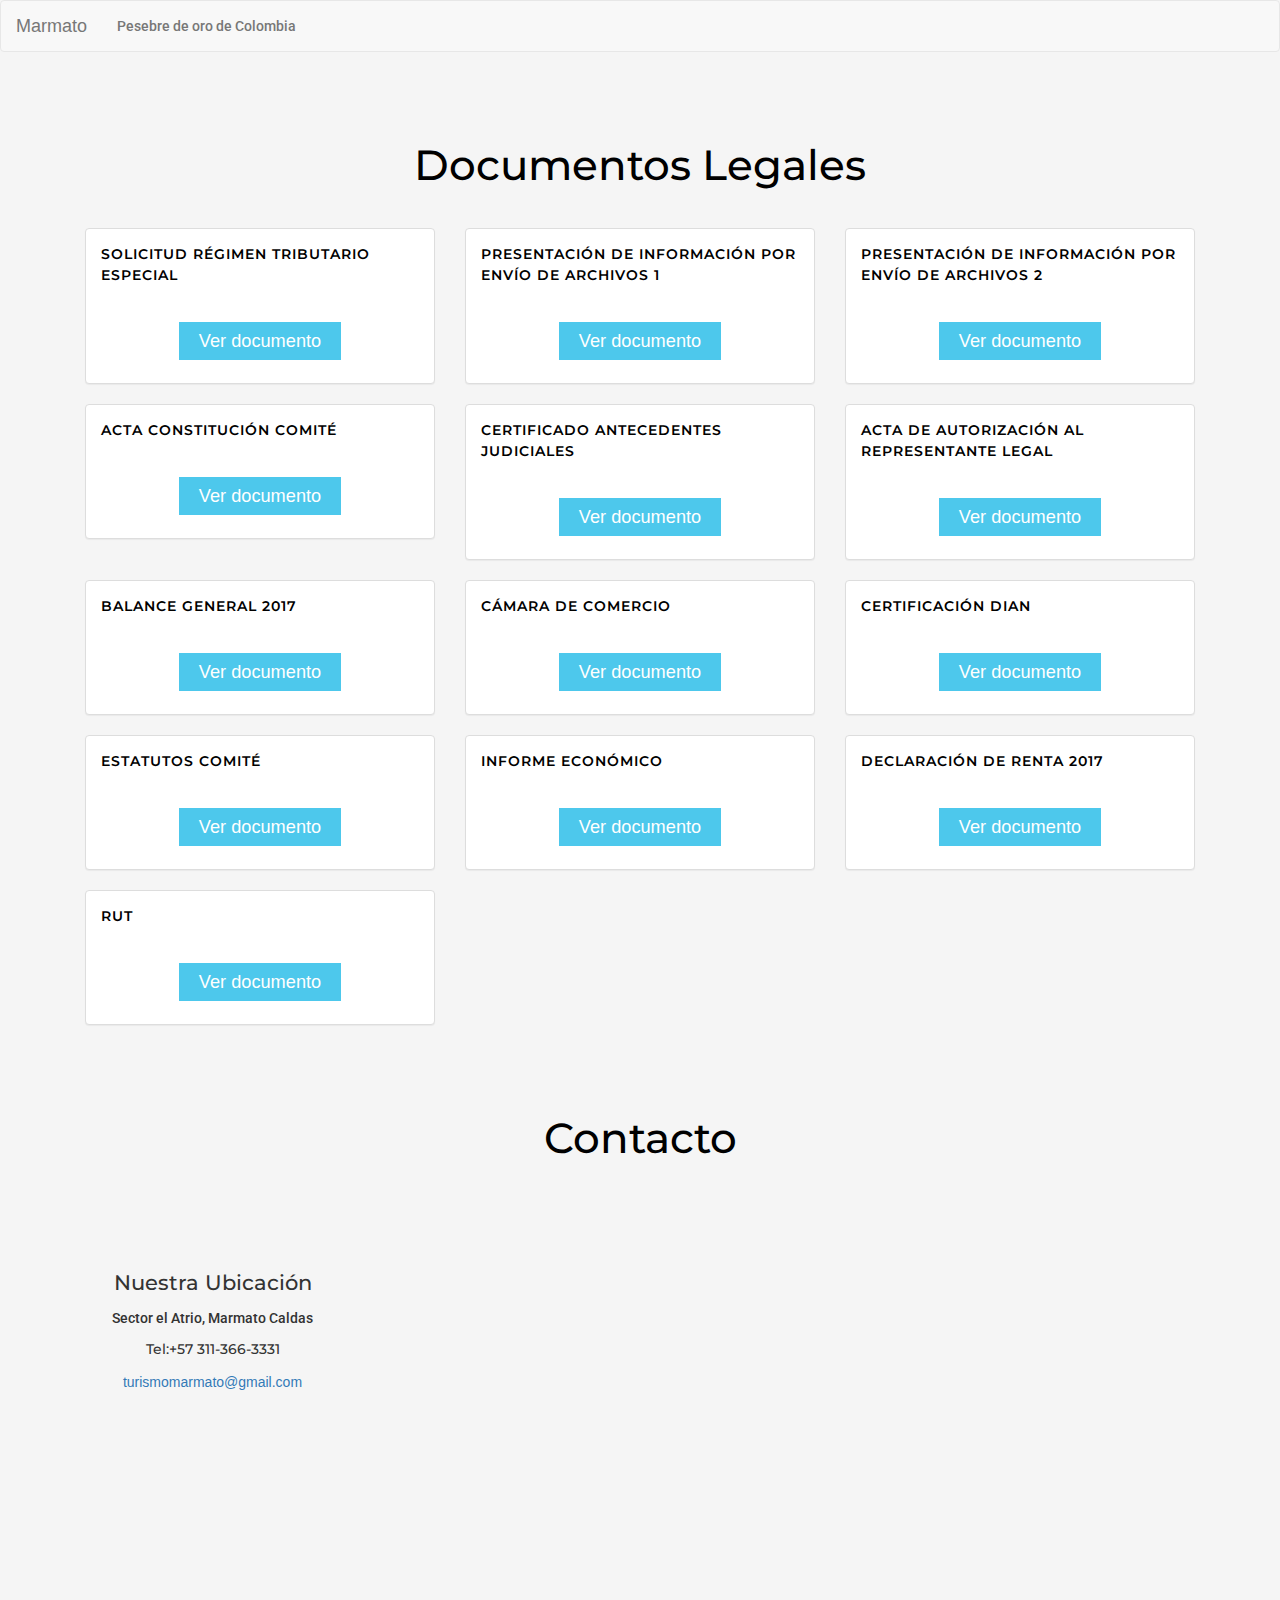
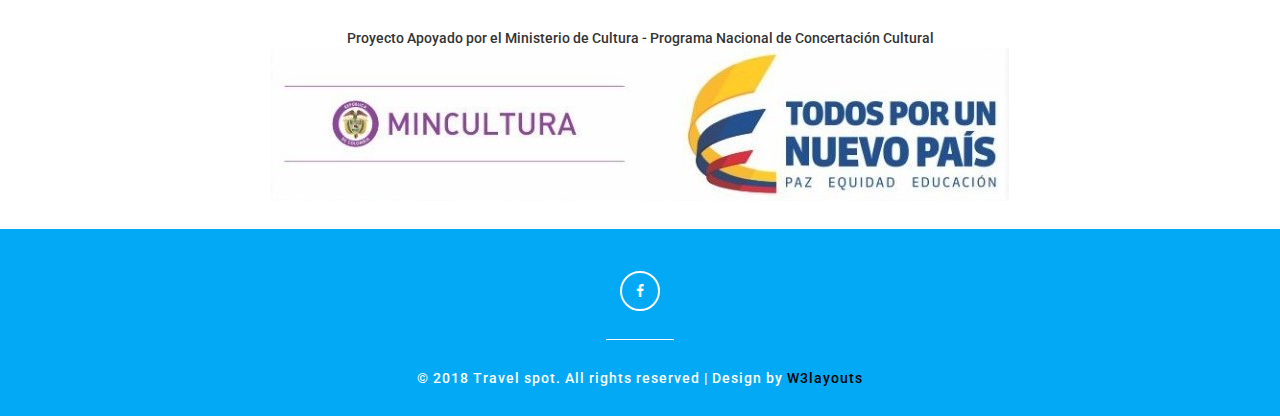
<file: documentoslegales/index.html>
<!--
Author: W3layouts
Author URL: http://w3layouts.com
License: Creative Commons Attribution 3.0 Unported
License URL: http://creativecommons.org/licenses/by/3.0/
-->
<!DOCTYPE html>
<html lang="en">

  <head>
    <title>Marmato</title>
    <meta name="viewport" content="width=device-width, initial-scale=1">
    <meta http-equiv="Content-Type" content="text/html; charset=utf-8" />
    <meta name="keywords" content="Travel Spot Responsive web template, Bootstrap Web Templates, Flat Web Templates, Android Compatible web template, 
	SmartPhone Compatible web template, free WebDesigns for Nokia, Samsung, LG, Sony Ericsson, Motorola web design" />
    <script
      type="application/x-javascript"> addEventListener("load", function() { setTimeout(hideURLbar, 0); }, false); function hideURLbar(){ window.scrollTo(0,1); } </script>
    <!-- Custom Theme files -->
    <link href="../static/css/bootstrap.css" type="text/css" rel="stylesheet" media="all">
    <link href="../static/css/style.css" type="text/css" rel="stylesheet" media="all">
    <link rel="stylesheet" href="../static/css/flexslider.css" type="text/css" media="all" property="" />
    <!-- //Custom Theme files -->
    <!-- font-awesome icons -->
    <link href="../static/css/font-awesome.css" rel="stylesheet">
    <!-- //font-awesome icons -->
    <!-- fot Agents css -->
    <link href="../static/css/easy-responsive-tabs.css" rel='stylesheet' type='text/css' />
    <!-- //fot Agents css -->

    <!-- web-fonts -->
    <link
      href="//fonts.googleapis.com/css?family=Montserrat:100,100i,200,200i,300,300i,400,400i,500,500i,600,600i,700,700i,800,800i,900,900i"
      rel="stylesheet">
    <link
      href='//fonts.googleapis.com/css?family=Roboto:400,100,100italic,300,300italic,400italic,500,500italic,700,700italic,900,900italic'
      rel='stylesheet' type='text/css'>
    <!-- //web-fonts -->
  </head>

  <body>

    <nav class="navbar navbar-default">
      <div class="container-fluid">
        <!-- Brand and toggle get grouped for better mobile display -->
        <div class="navbar-header">
          <button type="button" class="navbar-toggle collapsed" data-toggle="collapse"
            data-target="#bs-example-navbar-collapse-1">
            <span class="sr-only">Toggle navigation</span>
            <span class="icon-bar"></span>
            <span class="icon-bar"></span>
            <span class="icon-bar"></span>
          </button>
          <a class="navbar-brand" href="../index.html">Marmato</a>
        </div>

        <!-- Collect the nav links, forms, and other content for toggling -->
        <div class="collapse navbar-collapse" id="bs-example-navbar-collapse-1">
          <ul class="nav navbar-nav">
            <p class="navbar-text">Pesebre de oro de Colombia</p>
        </div><!-- /.navbar-collapse -->
      </div><!-- /.container-fluid -->
    </nav>
    <div class="about">
      <div class="container">
        <div class="about-heading">
          <h2>Documentos Legales</h2>
        </div>
        <div class="clearfix"></div>
        <div class="about-grids">

          <div class="col-md-4">
            <div class="panel panel-default about-right">
              <div class="panel-body">
                <h3 class="panel-title">Solicitud Régimen Tributario Especial</h3>
                <div class="more text-center">
                  <a href="../static/documents/solicitud_regimen_tributario_especial.pdf" target="_blank">Ver
                    documento</a>
                </div>
              </div>
            </div>
          </div>

          <div class="col-md-4">
            <div class="panel panel-default about-right">
              <div class="panel-body">
                <h3 class="panel-title">Presentación de Información por Envío de Archivos 1</h3>
                <div class="more text-center">
                  <a href="../static/documents/presentacion_informacion_envio_archivos_1.pdf" target="_blank">Ver
                    documento</a>
                </div>
              </div>
            </div>
          </div>

          <div class="col-md-4">
            <div class="panel panel-default about-right">
              <div class="panel-body">
                <h3 class="panel-title">Presentación de Información por Envío de Archivos 2</h3>
                <div class="more text-center">
                  <a href="../static/documents/presentacion_informacion_envio_archivos_2.pdf" target="_blank">Ver
                    documento</a>
                </div>
              </div>
            </div>
          </div>

          <div class="col-md-4">
            <div class="panel panel-default about-right">
              <div class="panel-body">
                <h3 class="panel-title">Acta Constitución Comité</h3>
                <div class="more text-center">
                  <a href="../static/documents/acta_constitucion_comite.pdf" target="_blank">Ver documento</a>
                </div>
              </div>
            </div>
          </div>

          <div class="col-md-4">
            <div class="panel panel-default about-right">
              <div class="panel-body">
                <h3 class="panel-title">Certificado Antecedentes Judiciales</h3>
                <div class="more text-center">
                  <a href="../static/documents/antecedentes_judiciales.pdf" target="_blank">Ver documento</a>
                </div>
              </div>
            </div>
          </div>

          <div class="col-md-4">
            <div class="panel panel-default about-right">
              <div class="panel-body">
                <h3 class="panel-title">Acta de Autorización al Representante Legal</h3>
                <div class="more text-center">
                  <a href="../static/documents/autorizacion_representante_legal.pdf" target="_blank">Ver documento</a>
                </div>
              </div>
            </div>
          </div>

          <div class="col-md-4">
            <div class="panel panel-default about-right">
              <div class="panel-body">
                <h3 class="panel-title">Balance General 2017</h3>
                <div class="more text-center">
                  <a href="../static/documents/balance_general2017.pdf" target="_blank">Ver documento</a>
                </div>
              </div>
            </div>
          </div>

          <div class="col-md-4">
            <div class="panel panel-default about-right">
              <div class="panel-body">
                <h3 class="panel-title">Cámara de Comercio</h3>
                <div class="more text-center">
                  <a href="../static/documents/camara_comercio.pdf" target="_blank">Ver documento</a>
                </div>
              </div>
            </div>
          </div>

          <div class="col-md-4">
            <div class="panel panel-default about-right">
              <div class="panel-body">
                <h3 class="panel-title">Certificación DIAN</h3>
                <div class="more text-center">
                  <a href="../static/documents/certificacion_dian.pdf" target="_blank">Ver documento</a>
                </div>
              </div>
            </div>
          </div>

          <div class="col-md-4">
            <div class="panel panel-default about-right">
              <div class="panel-body">
                <h3 class="panel-title">Estatutos Comité</h3>
                <div class="more text-center">
                  <a href="../static/documents/estatutos_comite.pdf" target="_blank">Ver documento</a>
                </div>
              </div>
            </div>
          </div>

          <div class="col-md-4">
            <div class="panel panel-default about-right">
              <div class="panel-body">
                <h3 class="panel-title">Informe Económico</h3>
                <div class="more text-center">
                  <a href="../static/documents/informe_economico.pdf" target="_blank">Ver documento</a>
                </div>
              </div>
            </div>
          </div>

          <div class="col-md-4">
            <div class="panel panel-default about-right">
              <div class="panel-body">
                <h3 class="panel-title">Declaración de Renta 2017</h3>
                <div class="more text-center">
                  <a href="../static/documents/renta2017.pdf" target="_blank">Ver documento</a>
                </div>
              </div>
            </div>
          </div>

          <div class="col-md-4">
            <div class="panel panel-default about-right">
              <div class="panel-body">
                <h3 class="panel-title">RUT</h3>
                <div class="more text-center">
                  <a href="../static/documents/rut.pdf" target="_blank">Ver documento</a>
                </div>
              </div>
            </div>
          </div>

        </div>
      </div>
    </div>



    <div class="container" id="contact">
      <div class="w3_agile_team_grid_right">
        <h3>Contacto</h3>
      </div>
      <div class="col-md-3 map-left-grid">
        <div class="col-md-12 map-contact-address  text-center">
          <div class="w3-map-address-head">
            <ul>
              <li>
                <h3>Nuestra Ubicación</h3>
              </li>
              <li>
                <p>Sector el Atrio, Marmato Caldas</p>
              </li>
              <li>
                <h4>Tel:<span>+57 311-366-3331</span></h4>
              </li>
              <!-- <li><h4>Fax:<span>567-594-6931</span></h4></li> -->
              <li><a href="mailto:turismomarmato@gmail.com">turismomarmato@gmail.com</a></li>
            </ul>
          </div>
        </div>
        <div class="clearfix"></div>
      </div>
      <div class="col-md-9 map-right-grid">
        <div class="agileits-w3layouts-map">
          <iframe
            src="https://www.google.com/maps/embed?pb=!1m18!1m12!1m3!1d63544.373798740366!2d-75.63763625469454!3d5.4889954259732265!2m3!1f0!2f0!3f0!3m2!1i1024!2i768!4f13.1!3m3!1m2!1s0x8e4703f310a26767%3A0xbbf6de914f35673f!2sMarmato%2C+Caldas!5e0!3m2!1ses!2sco!4v1525031123929"
            class="map" allowfullscreen=""></iframe>
        </div>
      </div>
      <div class="clearfix"></div>
    </div>
    <div class="clearfix"></div>
    <div class="logos-container text-center">
      <p>Proyecto Apoyado por el Ministerio de Cultura - Programa Nacional de Concertación Cultural</p>
      <img src="../static/images/logos.jpg" alt="" />
    </div>
    <div class="clearfix"></div>
    <!-- //map -->
    <div class="footer">
      <div class="container">
        <div class="social">
          <ul>
            <li><a href="https://www.facebook.com/Comit%C3%A9-de-Turismo-Marmato-316049355505300/"><i
                  class="fa fa-facebook"></i></a></li>
            <!-- <li><a href="#"><i class="fa fa-twitter"></i></a></li>
					<li><a href="#"><i class="fa fa-rss"></i></a></li>
					<li><a href="#"><i class="fa fa-vk"></i></a></li> -->
          </ul>
        </div>
        <div class="border"></div>
        <div class="agileits-w3layouts-copyright">
          <p>© 2018 Travel spot. All rights reserved | Design by <a href="http://w3layouts.com/">W3layouts</a></p>
        </div>
      </div>
    </div>

    <!-- main js -->
    <script src="../static/js/jquery-2.2.3.min.js"></script>
    <!-- //main js -->
    <!-- bootstrap js -->
    <script src="../static/js/bootstrap.js"></script>
    <!--bootstrap js -->
    <!-- carousal -->
    <script src="../static/js/slick.js" type="text/javascript" charset="utf-8"></script>
    <script type="text/javascript">
      $(document).on('ready', function () {
        $(".center").slick({
          dots: true,
          infinite: true,
          centerMode: true,
          slidesToShow: 2,
          slidesToScroll: 2,
          responsive: [
            {
              breakpoint: 768,
              settings: {
                arrows: true,
                centerMode: false,
                slidesToShow: 2
              }
            },
            {
              breakpoint: 480,
              settings: {
                arrows: true,
                centerMode: false,
                centerPadding: '40px',
                slidesToShow: 1
              }
            }
          ]
        });
      });
    </script>
    <!-- //carousal -->
    <!-- /gallery -->
    <script type="text/javascript" src="../static/js/smoothbox.jquery2.js"></script>
    <link rel="stylesheet" href="../static/css/smoothbox.css" type='text/css'>
    <!-- //gallery -->
    <script src="../static/js/easy-responsive-tabs.js"></script>
    <script>
      $(document).ready(function () {
        $('#horizontalTab').easyResponsiveTabs({
          type: 'default', //Types: default, vertical, accordion           
          width: 'auto', //auto or any width like 600px
          fit: true,   // 100% fit in a container
          closed: 'accordion', // Start closed if in accordion view
          activate: function (event) { // Callback function if tab is switched
            var $tab = $(this);
            var $info = $('#tabInfo');
            var $name = $('span', $info);
            $name.text($tab.text());
            $info.show();
          }
        });
        $('#verticalTab').easyResponsiveTabs({
          type: 'vertical',
          width: 'auto',
          fit: true
        });
      });
    </script>
    <!-- FlexSlider -->
    <script defer src="../static/js/jquery.flexslider.js"></script>
    <script type="text/javascript">
      $(window).load(function () {
        $('.flexslider').flexslider({
          animation: "slide",
          start: function (slider) {
            $('body').removeClass('loading');
          }
        });
      });
    </script>
    <!-- End-slider-script -->

    <script type="text/javascript" src="../static/js/move-top.js"></script>
    <script type="text/javascript" src="../static/js/easing.js"></script>

    <!-- smooth-scrolling-of-move-up -->
    <script type="text/javascript">
      $(document).ready(function () {
        /*
        var defaults = {
          containerID: 'toTop', // fading element id
          containerHoverID: 'toTopHover', // fading element hover id
          scrollSpeed: 1200,
          easingType: 'linear' 
        };
        */

        $().UItoTop({ easingType: 'easeOutQuart' });

      });
    </script>
    <!-- //smooth-scrolling-of-move-up -->

    <!-- /start-smooth-scrolling -->
    <script src="../static/js/SmoothScroll.min.js"></script>
    <script type="text/javascript">
      jQuery(document).ready(function ($) {
        $(".scroll").click(function (event) {
          event.preventDefault();

          $('html,body').animate({ scrollTop: $(this.hash).offset().top }, 1000);
        });
      });
    </script>
    <!-- //end-smooth-scrolling -->
    <!-- //start-smooth-scrolling -->
    <!-- Placed at the end of the document so the pages load faster -->

  </body>

</html>
</file>
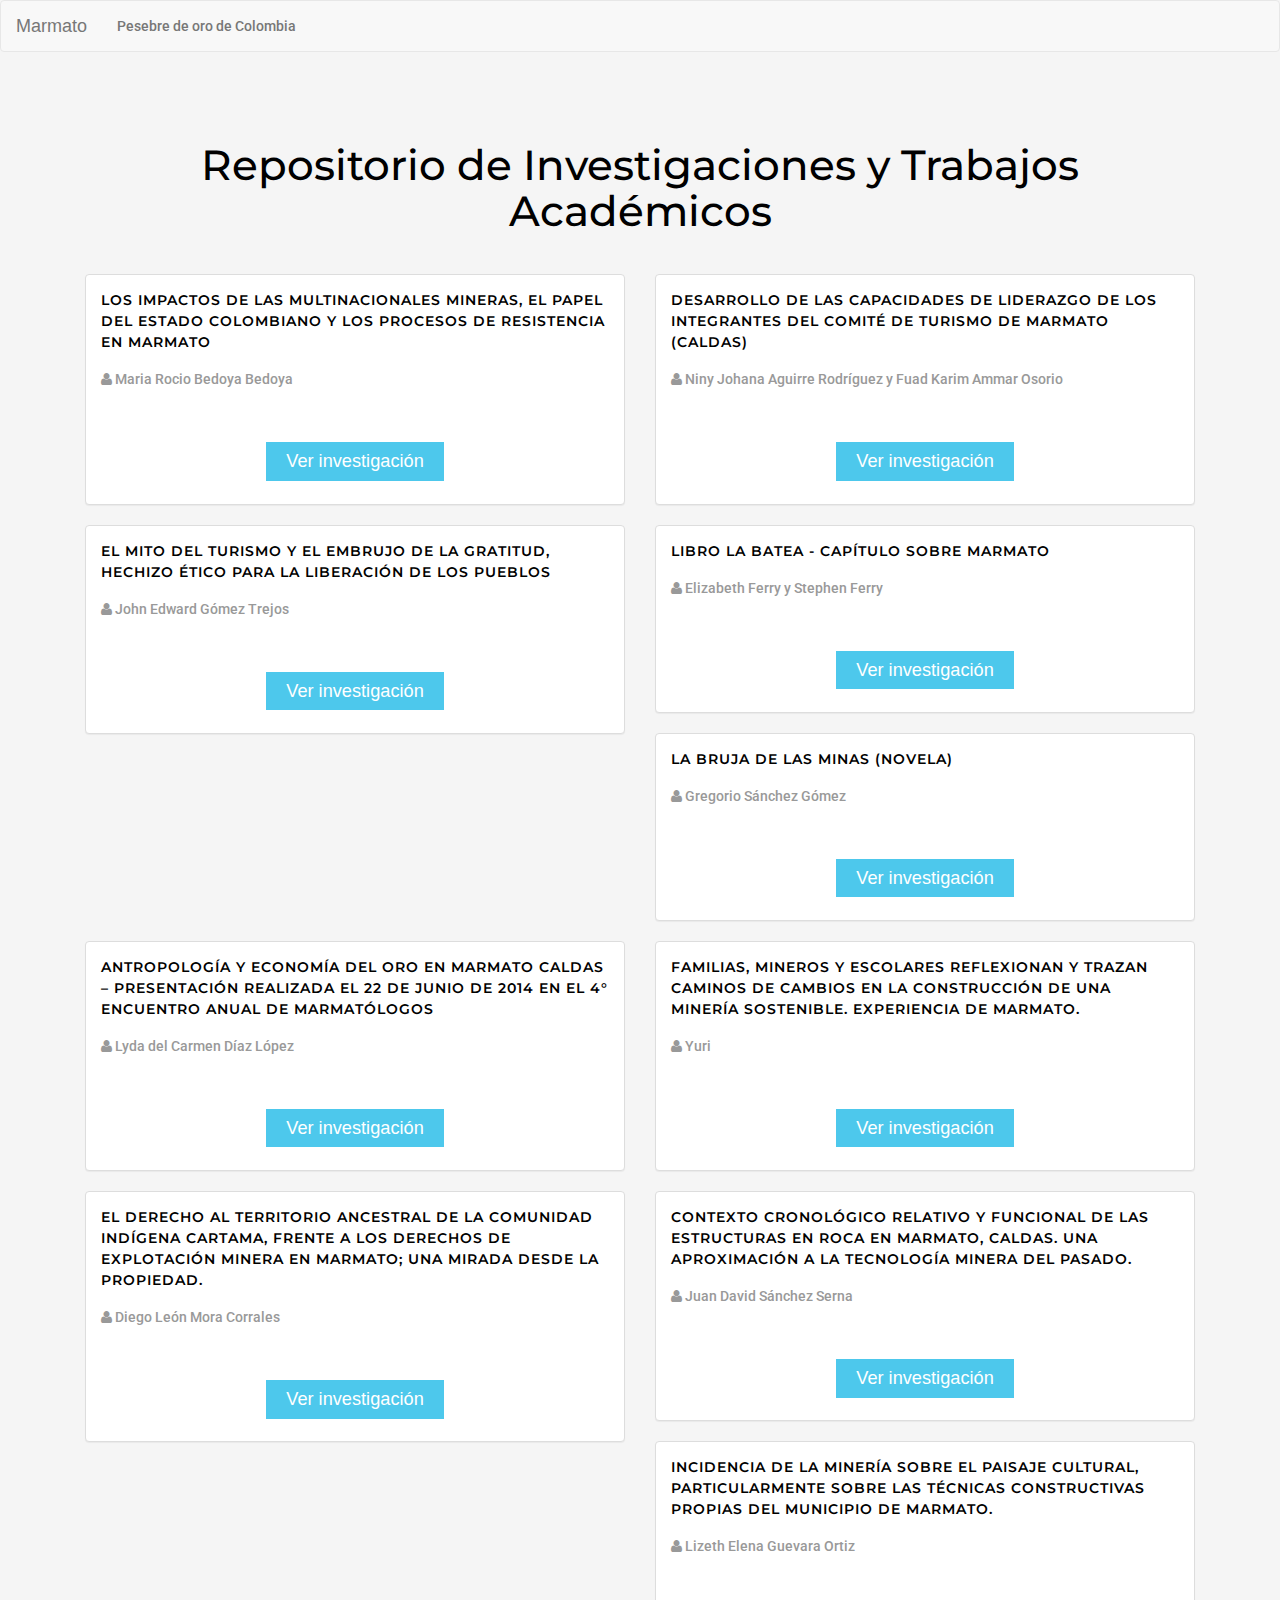
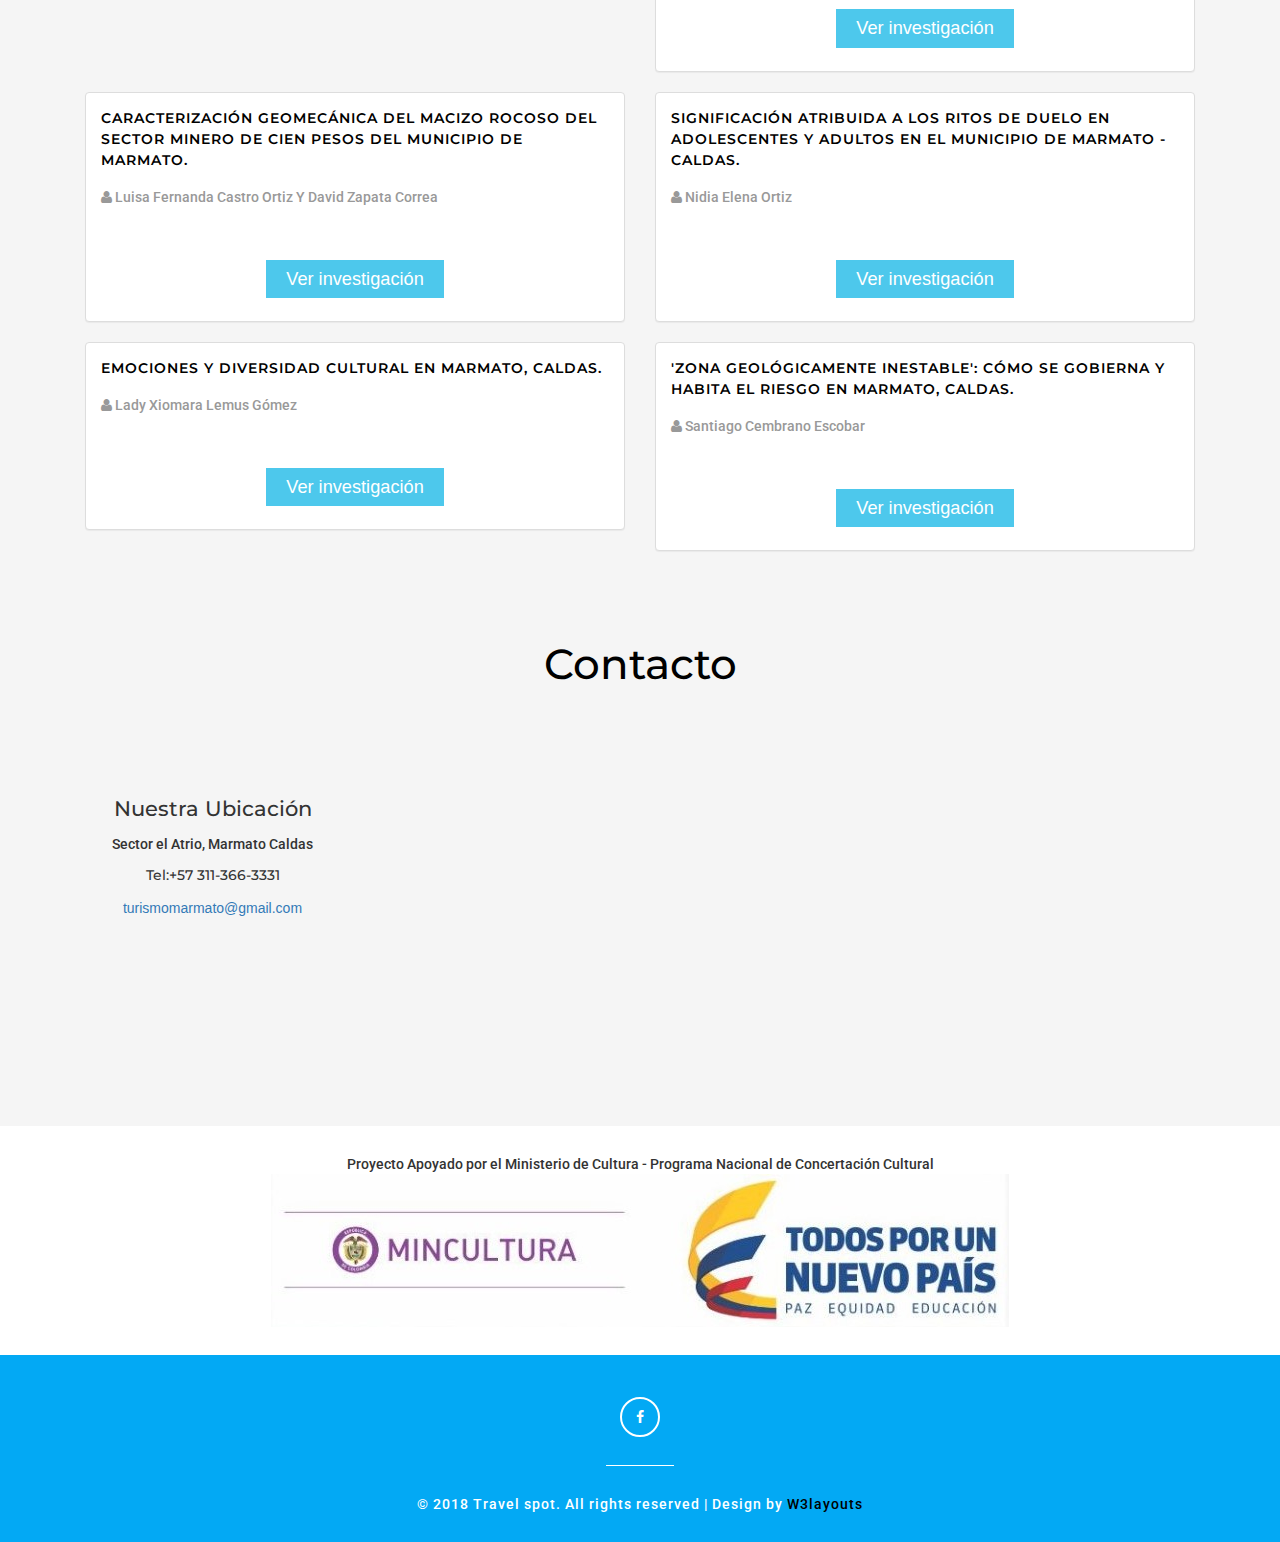
<file: investigaciones/index.html>
<!--
Author: W3layouts
Author URL: http://w3layouts.com
License: Creative Commons Attribution 3.0 Unported
License URL: http://creativecommons.org/licenses/by/3.0/
-->
<!DOCTYPE html>
<html lang="en">

	<head>
		<title>Marmato</title>
		<meta name="viewport" content="width=device-width, initial-scale=1">
		<meta http-equiv="Content-Type" content="text/html; charset=utf-8" />
		<meta name="keywords" content="Travel Spot Responsive web template, Bootstrap Web Templates, Flat Web Templates, Android Compatible web template, 
	SmartPhone Compatible web template, free WebDesigns for Nokia, Samsung, LG, Sony Ericsson, Motorola web design" />
		<script
			type="application/x-javascript"> addEventListener("load", function() { setTimeout(hideURLbar, 0); }, false); function hideURLbar(){ window.scrollTo(0,1); } </script>
		<!-- Custom Theme files -->
		<link href="../static/css/bootstrap.css" type="text/css" rel="stylesheet" media="all">
		<link href="../static/css/style.css" type="text/css" rel="stylesheet" media="all">
		<link rel="stylesheet" href="../static/css/flexslider.css" type="text/css" media="all" property="" />
		<!-- //Custom Theme files -->
		<!-- font-awesome icons -->
		<link href="../static/css/font-awesome.css" rel="stylesheet">
		<!-- //font-awesome icons -->
		<!-- fot Agents css -->
		<link href="../static/css/easy-responsive-tabs.css" rel='stylesheet' type='text/css' />
		<!-- //fot Agents css -->

		<!-- web-fonts -->
		<link
			href="//fonts.googleapis.com/css?family=Montserrat:100,100i,200,200i,300,300i,400,400i,500,500i,600,600i,700,700i,800,800i,900,900i"
			rel="stylesheet">
		<link
			href='//fonts.googleapis.com/css?family=Roboto:400,100,100italic,300,300italic,400italic,500,500italic,700,700italic,900,900italic'
			rel='stylesheet' type='text/css'>
		<!-- //web-fonts -->
	</head>

	<body>

		<nav class="navbar navbar-default">
			<div class="container-fluid">
				<!-- Brand and toggle get grouped for better mobile display -->
				<div class="navbar-header">
					<button type="button" class="navbar-toggle collapsed" data-toggle="collapse"
						data-target="#bs-example-navbar-collapse-1">
						<span class="sr-only">Toggle navigation</span>
						<span class="icon-bar"></span>
						<span class="icon-bar"></span>
						<span class="icon-bar"></span>
					</button>
					<a class="navbar-brand" href="../index.html">Marmato</a>
				</div>

				<!-- Collect the nav links, forms, and other content for toggling -->
				<div class="collapse navbar-collapse" id="bs-example-navbar-collapse-1">
					<ul class="nav navbar-nav">
						<p class="navbar-text">Pesebre de oro de Colombia</p>
				</div><!-- /.navbar-collapse -->
			</div><!-- /.container-fluid -->
		</nav>
		<div class="about">
			<div class="container">
				<div class="about-heading">
					<h2>Repositorio de Investigaciones y Trabajos Académicos</h2>
				</div>
				<div class="clearfix"></div>
				<div class="about-grids">

					<div class="col-md-6">
						<div class="panel panel-default about-right">
							<div class="panel-body">
								<h3 class="panel-title">Los impactos de las multinacionales mineras, el papel del estado
									colombiano y los procesos de resistencia en Marmato</h3>
								<p><i class="fa fa-user" aria-hidden="true"></i> Maria Rocio Bedoya Bedoya</p>
								<div class="clearfix"></div>

								<div class="clearfix"></div>

								<div class="more text-center">
									<a href="https://drive.google.com/file/d/1Q7oLe9LEchsftS8QQJQvXQBoo2JKl7KW/view?usp=sharing"
										target="_blank">Ver investigación</a>
								</div>

							</div>
						</div>
					</div>

					<div class="col-md-6">
						<div class="panel panel-default about-right">
							<div class="panel-body">
								<h3 class="panel-title">Desarrollo de las capacidades de liderazgo de los integrantes
									del Comité de Turismo de Marmato (Caldas)</h3>
								<p><i class="fa fa-user" aria-hidden="true"></i> Niny Johana Aguirre Rodríguez y Fuad
									Karim Ammar Osorio</p>
								<div class="clearfix"></div>

								<div class="clearfix"></div>

								<div class="more text-center">
									<a href="https://drive.google.com/file/d/1m4iYMxQVi9U2hcDdGdEvgIiNI3XhKZmV/view?usp=sharing"
										target="_blank">Ver investigación</a>
								</div>

							</div>
						</div>
					</div>

					<div class="col-md-6">
						<div class="panel panel-default about-right">
							<div class="panel-body">
								<h3 class="panel-title">El Mito del Turismo y el Embrujo de la Gratitud, Hechizo ético
									para la liberación de los pueblos</h3>
								<p><i class="fa fa-user" aria-hidden="true"></i> John Edward Gómez Trejos</p>
								<div class="clearfix"></div>

								<div class="clearfix"></div>

								<div class="more text-center">
									<a href="https://drive.google.com/file/d/1xv7AbEC7Ko-VQGA4pExheXumrUVhGmZ0/view?usp=sharing"
										target="_blank">Ver investigación</a>
								</div>

							</div>
						</div>
					</div>

					<div class="col-md-6">
						<div class="panel panel-default about-right">
							<div class="panel-body">
								<h3 class="panel-title">Libro La Batea - Capítulo sobre Marmato</h3>
								<p><i class="fa fa-user" aria-hidden="true"></i> Elizabeth Ferry y Stephen Ferry</p>
								<div class="clearfix"></div>

								<div class="clearfix"></div>

								<div class="more text-center">
									<a href="https://drive.google.com/file/d/1pV4vH1ghMkdPLqggiiZcaeSsgf4JBXbV/view?usp=sharing"
										target="_blank">Ver investigación</a>
								</div>

							</div>
						</div>
					</div>

					<div class="col-md-6">
						<div class="panel panel-default about-right">
							<div class="panel-body">
								<h3 class="panel-title">La bruja de las minas (Novela)</h3>
								<p><i class="fa fa-user" aria-hidden="true"></i> Gregorio Sánchez Gómez</p>
								<div class="clearfix"></div>

								<div class="clearfix"></div>

								<div class="more text-center">
									<a href="http://babel.banrepcultural.org/cdm/ref/collection/p17054coll7/id/0"
										target="_blank">Ver investigación</a>
								</div>

							</div>
						</div>
					</div>

					<div class="col-md-6">
						<div class="panel panel-default about-right">
							<div class="panel-body">
								<h3 class="panel-title">Antropología y economía del oro en Marmato Caldas – Presentación
									realizada el 22 de junio de 2014 en el 4° Encuentro Anual de Marmatólogos</h3>
								<p><i class="fa fa-user" aria-hidden="true"></i> Lyda del Carmen Díaz López</p>
								<div class="clearfix"></div>

								<div class="clearfix"></div>

								<div class="more text-center">
									<a href="https://drive.google.com/file/d/1oeYLrcf0w5BBCJ8cjvblr1ZvzuvW5RYw/view?usp=sharing"
										target="_blank">Ver investigación</a>
								</div>

							</div>
						</div>
					</div>

					<div class="col-md-6">
						<div class="panel panel-default about-right">
							<div class="panel-body">
								<h3 class="panel-title">Familias, mineros y escolares reflexionan y trazan caminos de
									cambios en la construcción de una minería sostenible. Experiencia de Marmato.</h3>
								<p><i class="fa fa-user" aria-hidden="true"></i> Yuri</p>
								<div class="clearfix"></div>

								<div class="clearfix"></div>

								<div class="more text-center">
									<a href="https://drive.google.com/file/d/1irPs57zDs9_bQT4K6ZcMARr6G-ngf5Fv/view?usp=sharing"
										target="_blank">Ver investigación</a>
								</div>

							</div>
						</div>
					</div>

					<div class="col-md-6">
						<div class="panel panel-default about-right">
							<div class="panel-body">
								<h3 class="panel-title">El Derecho al Territorio Ancestral de la Comunidad Indígena
									Cartama, frente a los derechos de explotación minera en Marmato; una mirada desde la
									propiedad.</h3>
								<p><i class="fa fa-user" aria-hidden="true"></i> Diego León Mora Corrales</p>
								<div class="clearfix"></div>

								<div class="clearfix"></div>

								<div class="more text-center">
									<a href="https://drive.google.com/file/d/1Sv0aksRiaRkZNioEiXg4ALjgdFk-mLum/view?usp=sharing"
										target="_blank">Ver investigación</a>
								</div>

							</div>
						</div>
					</div>

					<div class="col-md-6">
						<div class="panel panel-default about-right">
							<div class="panel-body">
								<h3 class="panel-title">Contexto cronológico relativo y funcional de las estructuras en
									roca en Marmato, Caldas. Una aproximación a la tecnología minera del pasado.</h3>
								<p><i class="fa fa-user" aria-hidden="true"></i> Juan David Sánchez Serna</p>
								<div class="clearfix"></div>

								<div class="clearfix"></div>

								<div class="more text-center">
									<a href="https://drive.google.com/file/d/1DkwZ9zJX3XavkdJWPxxM1UA-1H_FR9DH/view?usp=sharing"
										target="_blank">Ver investigación</a>
								</div>

							</div>
						</div>
					</div>

					<div class="col-md-6">
						<div class="panel panel-default about-right">
							<div class="panel-body">
								<h3 class="panel-title">Incidencia de la minería sobre el paisaje cultural,
									particularmente sobre las técnicas constructivas propias del municipio de Marmato.
								</h3>
								<p><i class="fa fa-user" aria-hidden="true"></i> Lizeth Elena Guevara Ortiz</p>
								<div class="clearfix"></div>

								<div class="clearfix"></div>

								<div class="more text-center">
									<a href="https://drive.google.com/file/d/1o-6ngDf9z6EzHT0FgIKdoU912TPGo1au/view?usp=sharing"
										target="_blank">Ver investigación</a>
								</div>

							</div>
						</div>
					</div>

					<div class="col-md-6">
						<div class="panel panel-default about-right">
							<div class="panel-body">
								<h3 class="panel-title">Caracterización Geomecánica Del Macizo Rocoso Del Sector Minero
									De Cien Pesos Del Municipio De Marmato.</h3>
								<p><i class="fa fa-user" aria-hidden="true"></i> Luisa Fernanda Castro Ortiz Y David
									Zapata Correa</p>
								<div class="clearfix"></div>

								<div class="clearfix"></div>

								<div class="more text-center">
									<a href="https://drive.google.com/file/d/1lBshxjJMC6WhU-MRekPNdHx3QsypuVGr/view?usp=sharing"
										target="_blank">Ver investigación</a>
								</div>

							</div>
						</div>
					</div>

					<div class="col-md-6">
						<div class="panel panel-default about-right">
							<div class="panel-body">
								<h3 class="panel-title">Significación atribuida a los ritos de duelo en adolescentes y
									adultos en el municipio de Marmato - Caldas.</h3>
								<p><i class="fa fa-user" aria-hidden="true"></i> Nidia Elena Ortiz</p>
								<div class="clearfix"></div>

								<div class="clearfix"></div>

								<div class="more text-center">
									<a href="https://drive.google.com/file/d/1NzbeaVUDbQqPoPHRPiyuxlWKATLyM553/view?usp=sharing"
										target="_blank">Ver investigación</a>
								</div>

							</div>
						</div>
					</div>

					<div class="col-md-6">
						<div class="panel panel-default about-right">
							<div class="panel-body">
								<h3 class="panel-title">Emociones Y Diversidad Cultural En Marmato, Caldas.</h3>
								<p><i class="fa fa-user" aria-hidden="true"></i> Lady Xiomara Lemus Gómez</p>
								<div class="clearfix"></div>

								<div class="clearfix"></div>

								<div class="more text-center">
									<a href="https://drive.google.com/file/d/1KXyhTjT_Kx_rY5zHruNRxKBLTfdF50K-/view?usp=sharing"
										target="_blank">Ver investigación</a>
								</div>

							</div>
						</div>
					</div>

					<div class="col-md-6">
						<div class="panel panel-default about-right">
							<div class="panel-body">
								<h3 class="panel-title">&#39;Zona geológicamente inestable&#39;: Cómo se gobierna y
									habita el riesgo en Marmato, Caldas.</h3>
								<p><i class="fa fa-user" aria-hidden="true"></i> Santiago Cembrano Escobar</p>
								<div class="clearfix"></div>

								<div class="clearfix"></div>

								<div class="more text-center">
									<a href="https://drive.google.com/file/d/1n-ZcFLbqpO-ZETPrJLR254i7dQhndTH0/view?usp=sharing"
										target="_blank">Ver investigación</a>
								</div>

							</div>
						</div>
					</div>

				</div>
			</div>
		</div>



		<div class="container" id="contact">
			<div class="w3_agile_team_grid_right">
				<h3>Contacto</h3>
			</div>
			<div class="col-md-3 map-left-grid">
				<div class="col-md-12 map-contact-address  text-center">
					<div class="w3-map-address-head">
						<ul>
							<li>
								<h3>Nuestra Ubicación</h3>
							</li>
							<li>
								<p>Sector el Atrio, Marmato Caldas</p>
							</li>
							<li>
								<h4>Tel:<span>+57 311-366-3331</span></h4>
							</li>
							<!-- <li><h4>Fax:<span>567-594-6931</span></h4></li> -->
							<li><a href="mailto:turismomarmato@gmail.com">turismomarmato@gmail.com</a></li>
						</ul>
					</div>
				</div>
				<div class="clearfix"></div>
			</div>
			<div class="col-md-9 map-right-grid">
				<div class="agileits-w3layouts-map">
					<iframe
						src="https://www.google.com/maps/embed?pb=!1m18!1m12!1m3!1d63544.373798740366!2d-75.63763625469454!3d5.4889954259732265!2m3!1f0!2f0!3f0!3m2!1i1024!2i768!4f13.1!3m3!1m2!1s0x8e4703f310a26767%3A0xbbf6de914f35673f!2sMarmato%2C+Caldas!5e0!3m2!1ses!2sco!4v1525031123929"
						class="map" allowfullscreen=""></iframe>
				</div>
			</div>
			<div class="clearfix"></div>
		</div>
		<div class="clearfix"></div>
		<div class="logos-container text-center">
			<p>Proyecto Apoyado por el Ministerio de Cultura - Programa Nacional de Concertación Cultural</p>
			<img src="../static/images/logos.jpg" alt="" />
		</div>
		<div class="clearfix"></div>
		<!-- //map -->
		<div class="footer">
			<div class="container">
				<div class="social">
					<ul>
						<li><a href="https://www.facebook.com/Comit%C3%A9-de-Turismo-Marmato-316049355505300/"><i
									class="fa fa-facebook"></i></a></li>
						<!-- <li><a href="#"><i class="fa fa-twitter"></i></a></li>
					<li><a href="#"><i class="fa fa-rss"></i></a></li>
					<li><a href="#"><i class="fa fa-vk"></i></a></li> -->
					</ul>
				</div>
				<div class="border"></div>
				<div class="agileits-w3layouts-copyright">
					<p>© 2018 Travel spot. All rights reserved | Design by <a href="http://w3layouts.com/">W3layouts</a>
					</p>
				</div>
			</div>
		</div>

		<!-- main js -->
		<script src="../static/js/jquery-2.2.3.min.js"></script>
		<!-- //main js -->
		<!-- bootstrap js -->
		<script src="../static/js/bootstrap.js"></script>
		<!--bootstrap js -->
		<!-- carousal -->
		<script src="../static/js/slick.js" type="text/javascript" charset="utf-8"></script>
		<script type="text/javascript">
			$(document).on('ready', function () {
				$(".center").slick({
					dots: true,
					infinite: true,
					centerMode: true,
					slidesToShow: 2,
					slidesToScroll: 2,
					responsive: [
						{
							breakpoint: 768,
							settings: {
								arrows: true,
								centerMode: false,
								slidesToShow: 2
							}
						},
						{
							breakpoint: 480,
							settings: {
								arrows: true,
								centerMode: false,
								centerPadding: '40px',
								slidesToShow: 1
							}
						}
					]
				});
			});
		</script>
		<!-- //carousal -->
		<!-- /gallery -->
		<script type="text/javascript" src="../static/js/smoothbox.jquery2.js"></script>
		<link rel="stylesheet" href="../static/css/smoothbox.css" type='text/css'>
		<!-- //gallery -->
		<script src="../static/js/easy-responsive-tabs.js"></script>
		<script>
			$(document).ready(function () {
				$('#horizontalTab').easyResponsiveTabs({
					type: 'default', //Types: default, vertical, accordion           
					width: 'auto', //auto or any width like 600px
					fit: true,   // 100% fit in a container
					closed: 'accordion', // Start closed if in accordion view
					activate: function (event) { // Callback function if tab is switched
						var $tab = $(this);
						var $info = $('#tabInfo');
						var $name = $('span', $info);
						$name.text($tab.text());
						$info.show();
					}
				});
				$('#verticalTab').easyResponsiveTabs({
					type: 'vertical',
					width: 'auto',
					fit: true
				});
			});
		</script>
		<!-- FlexSlider -->
		<script defer src="../static/js/jquery.flexslider.js"></script>
		<script type="text/javascript">
			$(window).load(function () {
				$('.flexslider').flexslider({
					animation: "slide",
					start: function (slider) {
						$('body').removeClass('loading');
					}
				});
			});
		</script>
		<!-- End-slider-script -->

		<script type="text/javascript" src="../static/js/move-top.js"></script>
		<script type="text/javascript" src="../static/js/easing.js"></script>

		<!-- smooth-scrolling-of-move-up -->
		<script type="text/javascript">
			$(document).ready(function () {
				/*
				var defaults = {
					containerID: 'toTop', // fading element id
					containerHoverID: 'toTopHover', // fading element hover id
					scrollSpeed: 1200,
					easingType: 'linear' 
				};
				*/

				$().UItoTop({ easingType: 'easeOutQuart' });

			});
		</script>
		<!-- //smooth-scrolling-of-move-up -->

		<!-- /start-smooth-scrolling -->
		<script src="../static/js/SmoothScroll.min.js"></script>
		<script type="text/javascript">
			jQuery(document).ready(function ($) {
				$(".scroll").click(function (event) {
					event.preventDefault();

					$('html,body').animate({ scrollTop: $(this.hash).offset().top }, 1000);
				});
			});
		</script>
		<!-- //end-smooth-scrolling -->
		<!-- //start-smooth-scrolling -->
		<!-- Placed at the end of the document so the pages load faster -->

	</body>

</html>
</file>
<file: static/css/style.css>
/*--
Author: W3layouts
Author URL: http://w3layouts.com
License: Creative Commons Attribution 3.0 Unported
License URL: http://creativecommons.org/licenses/by/3.0/
--*/
body{
	margin:0;
	
	background: #fff;
}
body a{ 
	-webkit-transition: 0.5s all;
	-moz-transition: 0.5s all;
	-o-transition: 0.5s all;
	-ms-transition: 0.5s all;
	transition: 0.5s all;
	text-decoration:none;
}
h1,h2,h3,h4,h5,h6{
	margin:0;
	font-family: 'Montserrat', sans-serif;
}
p{
	margin:0; 
	font-family: 'Roboto', sans-serif;
}
ul,label{
	margin:0;
	padding:0;
}
body a:hover{
	text-decoration:none;
}
/*-- banner --*/ 
.banner{ 
	background:url(../images/ban2.jpg)no-repeat center bottom;
	-webkit-background-size:cover; 
	-moz-background-size:cover; 
	-o-background-size:cover;
	-ms-background-size:cover; 	
	background-size:cover; 
	min-height: 790px;
	position:relative;
	clip-path: polygon( 0 0, 100% 0, 100% 100%, 0 calc(100% - 5vw) );
    -webkit-clip-path: polygon( 0 0, 100% 0, 100% 100%, 0 calc(100% - 5vw) );
    -o-clip-path: polygon( 0 0, 100% 0, 100% 100%, 0 calc(100% - 5vw) );
    -ms-clip-path: polygon( 0 0, 100% 0, 100% 100%, 0 calc(100% - 5vw) );
    -moz-clip-path: polygon( 0 0, 100% 0, 100% 100%, 0 calc(100% - 5vw) );
} 
/*-- header --*/
.header { 
    width: 100%;
    padding: 1.5em 0;
	
}
.header nav.navbar.navbar-default {
    background: transparent;
    margin: 0;
	z-index: 9999;
	border: none;
}
.header ul.nav.navbar-nav.navbar-left {
    margin-left: 12%; 
}
.header ul.nav.navbar-nav{ 
	padding-top:1.3em;
}
.header .navbar-nav { 
    text-align: center;
    display: inline-block;
}
.header .navbar-header h1{
    font-size: 5em;
    font-style: italic;
    line-height: inherit;
    font-weight: 800;
}
.header .navbar-header h1 i {
    margin-left: 0.2em;
}
.navbar-header h1 a {
    color: #fff;
    text-decoration: none;
	display: inline-block;
}
.navbar-header h1 a span {
    font-size: .5em;
    font-weight: 100;
    font-style: initial;
}
/*-- top-nav --*/ 
.header .navbar-nav li { 
	float: none;
    display: inline-block;
	margin:0 1.5em;
}
.header .nav.navbar-nav.navbar-left li a {
    color: #fff !important;
    font-size: 1.2em;
    padding: 0;
    position: relative; 
    -webkit-transition: 0.5s all;
    -moz-transition: 0.5s all;
    -o-transition: 0.5s all;
    -ms-transition: 0.5s all;
    transition: 0.5s all;
    text-decoration: none;
	font-weight: 300;
}
.header .nav.navbar-nav.navbar-left li  a:hover,.nav.navbar-nav.navbar-left li.open  a.dropdown-toggle,.nav.navbar-nav.navbar-left li  a.active {
    color: #2654a9 !important;
	outline: none;
} 
.w3ls-hover:after {
	-webkit-backface-visibility: hidden;
	-moz-backface-visibility: hidden; 
	backface-visibility: hidden;
	border: 1px solid rgba(255, 255, 255, 0);
	bottom: -3px;
	content: " ";
	display: block;
	margin: 0 auto;
	position: relative;
	-webkit-transition: all 280ms ease-in-out;
	-moz-transition: all 280ms ease-in-out;
	-o-transition: all 280ms ease-in-out;
	-ms-transition: all 280ms ease-in-out;
	transition: all 280ms ease-in-out;
	width: 0;
}

.w3ls-hover:hover:after,.navbar-default .navbar-nav li a.active:after {
	-webkit-backface-visibility: hidden;
	backface-visibility: hidden;
	border-color: #2654a9;
	-webkit-transition: width 350ms ease-in-out;
	-moz-transition: width 350ms ease-in-out;
	-o-transition: width 350ms ease-in-out;
	-ms-transition: width 350ms ease-in-out;
	transition: width 350ms ease-in-out;
	width: 100%;
} 
.header .nav.navbar-nav.navbar-left li a.dropdown-toggle { 
    color:#fff; 
	border: none;
} 
.header .nav.navbar-nav.navbar-left li.open a.dropdown-toggle ,.navbar-default .navbar-nav > .open > a, .navbar-default .navbar-nav > .open > a:hover, .navbar-default .navbar-nav > .open > a:focus {
    color:#2654a9;
    background: none; 
}
.header ul.dropdown-menu {
    background: transparent;
    border-color: #909090;
	-moz-animation: fadeInDown .3s ease-in;
    -webkit-animation: fadeInDown .3s ease-in;
	-o-animation: fadeInDown .3s ease-in;
	-ms-animation: fadeInDown .3s ease-in;
    animation: fadeInDown .3s ease-in;
	background: #29232b; 
	top:163%;
	min-width: 135px;
} 
.header .navbar-nav > li > .dropdown-menu li {
    display: block;
    margin: 1em 0;
}  
.header .nav.navbar-nav.navbar-left li ul.dropdown-menu li a {
    font-size: 1em;
    text-align: center; 
    font-weight: 300;
} 
.header .dropdown-menu > li > a:hover, .dropdown-menu > li > a:focus { 
    background-color: transparent;
} 
/*-- //top-nav --*/  
.detail-w3l {
    float: right;
	 margin-top: 1.3em;
}

.detail-w3l ul li {
    display: inline-block;
    font-size: 1em;
    margin: 0 0.5em;
    color: #fff;
}
.indicat-w3 span{
	font-size: 1em;
    color: #fff;
}
.header-top-w3layouts i {
    font-size: 1em;
    margin-right: 0.8em;
}
/*-- banner-text --*/ 
.banner-text {
    margin-top: 15em;
}
.banner-w3lstext {
    padding: 1em;
	text-align: center;
}
.banner-w3lstext h2 ,.banner-w3lstext h3{
   font-size: 4em;
    color: #fff;
    text-align: center;
    font-weight: 800;
    letter-spacing: 2px;
	
} 
.banner-w3lstext p {
    font-size: 1.1em;
    color: #fff;
    text-align: center; 
    width: 55%;
    margin: 2em auto 0;
} 
/*-- //banner --*/ 
/*-- welcome --*/ 
.about,.services,.w3-offer,.testimonials,.contact,.team,.gallery,.about-grids1{
	padding:5em 0;
}
.about-heading h2,.w3-offer-head h3,.w3_agile_team_grid_right h3,.w3l-services-heading h3,.team-heading h3,h3.w3-hallery-head{
    font-size: 3em;
    color: #000;
    text-align: center;
		 margin-bottom:40px;
}


/* about */
.about-left img {
    width: 100%;
}
.about-right h3 {
    font-size: 1em;
    color: #000;
    line-height: 1.5em;
    text-transform: uppercase;
    font-weight: 600;
    letter-spacing: 1px;
}
.about-right p {
    color: #999;
    margin: 1em 0;
    font-size: 1em;
    line-height: 1.8em;
}
.about-right a {
    background: #ffb900;
    border: 2px solid #ffb900;
    color: #FFFFFF;
    padding: .4em 1em;
    font-size: 1.3em;
    font-family: 'Ropa Sans', sans-serif;
}
.about-right a:hover {
   background: rgb(19,19,19);
    color: #fff;
    border: 2px solid rgb(19,19,19);
}
.more {
    margin: 3em 0 1em;
}


	.agileits-w3layouts-info img {
    vertical-align: middle;
    width: 100%;
    margin-bottom: 1em;
}
.modal-title {
    text-align: center;
    font-size: 2em;
    text-transform: uppercase;
    font-weight: 600;
    margin: .5em 0;
	    color: #00BCD4;
    letter-spacing: 1px;
}
.span1{
	color:#000;
}
.agileits-w3layouts-info p {
    font-size: 1em;
    line-height: 1.8em;
    color: #999;
}
.modal-content {
	border-radius:0px;
}
.more a {
   background: rgb(77,200,236);
    color: #fff;
    border: 2px solid rgb(77,200,236);
    color: #FFFFFF;
    padding: .4em 1em;
    font-size: 1.3em;
}
.more a:hover {
    background: rgb(19,19,19);
    color: #fff;
    border: 2px solid rgb(19,19,19);
}
.w3-about-bottom-head h3 {
    font-size: 3em;
    margin: 1em 0;
	color:#fff;
}
.w3-about-bottom-head p {
    font-size: 1em;
    line-height: 1.8em;
    width: 89%;
	color: rgba(255, 255, 255, 0.78);
}
.about-bottom-icon1 i {
    font-size: 3em;
    color: #4dc8ec;
    margin: 0.5em 0;
}
.about-bottom-icon1 h4 {
   font-size: 2em;
    margin: 0.5em 0;
    color: #fff;
    font-weight: 600;
}
.about-bottom-icon1 h3 {
  font-size: 2.5em;
    margin: 0.5em 0;
    text-transform: capitalize;
    color: #fff;
}
/* //about */
/* /what we offer */
 .about-grids1{
	background: url(../images/backgroundEncuentro.jpg) no-repeat 0px 0px;
    background-size: cover;
    -webkit-background-size: cover;
    -o-background-size: cover;
    -ms-background-size: cover;
    -moz-background-size: cover;
	min-height: 450px;
}
.w3-left-offer-icon i {
    font-size: 3em;
    color:#4dc8ec;
}
.w3-left-offer-icon p {
    font-size: 1em;
    line-height: 1.8em;
}
.w3-bottom-offer1 i {
    font-size: 2em;
    color: #4dc8ec;
	
	}
	.w3-offer-bottom-grid {
    margin-top: 3em;
	}
	.w3-bottom-offer1 h3 {
    font-size: 2em;
	 margin-top: 1em;
	 text-transform: capitalize;
	}
	div#w3-offer {
    position: relative;
	}
	.w3-offer-pos-img {
    position: absolute;
    bottom: 32%;
    right: 15%;
	}
	.w3-left-offer-content {
    margin-bottom: 2em;
}
	
	/*-- team --*/



.team_pos {
    position: relative;
    overflow: hidden;
    transition: all 0.3s linear 0s;
    -moz-transition: all 0.3s linear 0s;
    -webkit-transition: all 0.3s linear 0s;
    -ms-transition: all 0.3s linear 0s;
    -o-transition: all 0.3s linear 0s;
    margin: auto;
}
.team_gd1:hover .team_pos .team_back {
    background: rgba(0,0,0,0.5);
    border-radius: 50%;
    -moz-border-radius: 50%;
    -webkit-border-radius: 50%;
    -o-border-radius: 50%;
    -ms-border-radius: 50%;
	height:100%;
}
.team_pos .team_back {
    position: absolute;
    width: 100%;
    background: rgba(0,0,0,0);
    content: '';
    left: 0;
    top: 0;
    transition: all 0.3s linear 0s;
    -moz-transition: all 0.3s linear 0s;
    -webkit-transition: all 0.3s linear 0s;
    -ms-transition: all 0.3s linear 0s;
    -o-transition: all 0.3s linear 0s;
    display: block;
}
.team_pos img {
    transition: all 0.3s linear 0s;
    -moz-transition: all 0.3s linear 0s;
    -webkit-transition: all 0.3s linear 0s;
    -ms-transition: all 0.3s linear 0s;
    -o-transition: all 0.3s linear 0s;
    width: 100%;
    border: 1px solid #B7B7B7;
}
.team_info {
    position: absolute;
    width: 100%;
    top: 42%;
    text-align: center;
    left: 0;
    z-index: 9999;
}
.team_info a {
    display: inline-block;
    border-radius: 50%;
    -moz-border-radius: 50%;
    -webkit-border-radius: 50%;
    -ms-border-radius: 50%;
    -o-border-radius: 50%;
    text-align: center;
    margin-left: 7px;
    transform: scale(0) rotate(180deg);
    -moz-transform: scale(0) rotate(180deg);
    -webkit-transform: scale(0) rotate(180deg);
    -ms-transform: scale(0) rotate(180deg);
    -o-transform: scale(0) rotate(180deg);
    transition: all 0.3s linear 0.2s;
    -moz-transition: all 0.3s linear 0.2s;
    -webkit-transition: all 0.3s linear 0.2s;
    -ms-transition: all 0.3s linear 0.2s;
    -o-transition: all 0.3s linear 0.2s;
}
.team_info a:before {
    content: "";
    left: 0;
    opacity: 1;
    position: absolute;
    top: 0;
    transform: scale(1);
    -moz-transform: scale(1);
    -webkit-transform: scale(1);
    -o-transform: scale(1);
    -ms-transform: scale(1);
    transition: all 0.3s linear 0s;
    -moz-transition: all 0.3s linear 0s;
    -webkit-transition: all 0.3s linear 0s;
    -ms-transition: all 0.3s linear 0s;
    -o-transition: all 0.3s linear 0s;
    width: 100%;
}
.team_info a i.fc1 {
	background: #3b5998;
    width: 45px;
    height: 45px;
    display: inline-block;
    border-radius: 50%;
    -moz-border-radius: 50%;
    -webkit-border-radius: 50%;
    -ms-border-radius: 50%;
    -o-border-radius: 50%;
}
.team_info a i.fc2 {
	background: #1dcaff;
    width: 45px;
    height: 45px;
    display: inline-block;
    border-radius: 50%;
    -moz-border-radius: 50%;
    -webkit-border-radius: 50%;
    -ms-border-radius: 50%;
    -o-border-radius: 50%;
}
.team_info a i.fc3 {
	background: tomato;
    width: 45px;
    height: 45px;
    display: inline-block;
    border-radius: 50%;
    -moz-border-radius: 50%;
    -webkit-border-radius: 50%;
    -ms-border-radius: 50%;
    -o-border-radius: 50%;
}
a.face_one i {
    color: #fff;
    font-size: 1.3em;
    line-height: 2.4;
    text-align: center;
}
.team_info a:after {
    content: "";
    left: 0;
    opacity: 1;
    position: absolute;
    top: 0;
    transform: scale(1);
    -moz-transform: scale(1);
    -webkit-transform: scale(1);
    -ms-transform: scale(1);
    -o-transform: scale(1);
    transition: all 0.3s linear 0.1s;
    -moz-transition: all 0.3s linear 0.1s;
    -webkit-transition: all 0.3s linear 0.1s;
    -ms-transition: all 0.3s linear 0.1s;
    -o-transition: all 0.3s linear 0.1s;
    width: 100%;
}
.team_gd1:hover .team_pos img {
    border-radius: 50%;
    -moz-border-radius: 50%;
    -webkit-border-radius: 50%;
    -o-border-radius: 50%;
    -ms-border-radius: 50%;
}
.team_gd1:hover .team_info a {
    transform: scale(1) rotate(0deg);
    -moz-transform: scale(1) rotate(0deg);
    -webkit-transform: scale(1) rotate(0deg);
    -ms-transform: scale(1) rotate(0deg);
    -o-transform: scale(1) rotate(0deg);
}
.team_info a:hover {
    opacity: 0.8;
}
.team_gd1 h4 {
    text-align: center;
    font-size: 1.2em;
    color: #000000;
    margin: 1em 0 0 0;
    letter-spacing: 2px;
    text-transform: uppercase;
    line-height: 1.8em;
    font-weight: 700;
    font-family: 'Roboto Condensed', sans-serif;
}
.team_gd1 p {
    text-align: center;
    font-size: 1em;
    color:#00BCD4;
    letter-spacing: 1px;
}
/*-- //team --*/

/*-- gallery --*/

.w3agile_gallery_grid {
    padding: 0;
}
.w3agile_gallery_grid figure {
    margin: 0;
    padding: 0;
    height:auto;
    position: relative;
    display: block;
    cursor: pointer;
    overflow: hidden;
}
.w3agile_gallery_grid figure:hover figcaption {
    -ms-filter: progid:DXImageTransform.Microsoft.Alpha(Opacity=100);
    filter: alpha(opacity=100);
    opacity: 1;
    -webkit-transform: rotate(0);
    -moz-transform: rotate(0);
    -o-transform: rotate(0);
    -ms-transform: rotate(0);
    transform: rotate(0);
    top: 0;
}
.w3agile_gallery_grid figcaption {
    -ms-filter: progid:DXImageTransform.Microsoft.Alpha(Opacity=0);
    filter: alpha(opacity=0);
    opacity: 0;
    position: absolute;
    height: 100%;
    width: 100%;
	top: -100%;
    background: rgba(0,0,0,.5);
    color: #fff;
    -webkit-transition: all .5s ease;
    -moz-transition: all .5s ease;
    -o-transition: all .5s ease;
    -ms-transition: all .5s ease;
    transition: all .5s ease;
    -webkit-transition-delay: .5s;
    -moz-transition-delay: .5s;
    -o-transition-delay: .5s;
    -ms-transition-delay: .5s;
    transition-delay: .5s;
    -webkit-transform: rotate(360deg);
    -moz-transform: rotate(360deg);
    -o-transform: rotate(360deg);
    -ms-transform: rotate(360deg);
    transform: rotate(360deg);
}
.w3agile_gallery_grid figcaption h4 {
    color:hsl(194, 81%, 61%);
    padding: 0px 20px;
    margin-bottom: 0;
    position: relative;
    left: 100%;
    margin-top: 37px;
    font-size: 30px;
    margin: 2em 0 1em;
    -webkit-transition: all .5s;
    -moz-transition: all .5s;
    -o-transition: all .5s;
    -ms-transition: all .5s;
    transition: all .5s;
    -webkit-transition-delay: 1s;
    -moz-transition-delay: 1s;
    -o-transition-delay: 1s;
    -ms-transition-delay: 1s;
    transition-delay: 1s;
    text-align: center;
	text-transform:capitalize;
}
.w3agile_gallery_grid figcaption p {
	width:100%;
    padding: 0px 20px;
    margin-bottom: 0;
    position: relative;
    left: 100%;
    -webkit-transition: all .5s;
    -moz-transition: all .5s;
    -o-transition: all .5s;
    -ms-transition: all .5s;
    transition: all .5s;
    -webkit-transition-delay: 1.3s;
    -moz-transition-delay: 1.3s;
    -o-transition-delay: 1.3s;
    -ms-transition-delay: 1.3s;
    transition-delay: 1.3s;
}
.w3agile_gallery_grid figure:hover h4,.w3agile_gallery_grid figure:hover p {
    left: 0;
}
/*-- //gallery --*/
/*-- testimonials --*/
.w3ls_testimonials_grids{
	 width: 80%;
    margin: 0em auto 3em;
}
.w3l_testimonial_grid{
	padding: 4em 2em 2em;
    background: #f5f5f5;
    text-align: center;
    position: relative;
    margin: 5em 1.2em 0;
}
.w3l_testimonial_grid:focus,.agileits_testimonial_grid:focus{
	outline:none;
}
.w3l_testimonial_grid_pos{
	position:absolute;
	width:100%;
	text-align:center;
	top:-25%;
	left:0%;
}
.w3l_testimonial_grid_pos img{
	margin:0 auto;
	border-radius:50%;
}
.w3l_testimonial_grid p{
	color:#999;
	line-height:2em;
	position:relative;
	padding-left:2em;
}
.w3l_testimonial_grid p:before{
	content:"\f10d";
	font-size:2em;
	color:#0accff;
	font-family:FontAwesome;
	position:absolute;
	top:0%;
	left:0%;
}
.agileits_testimonial_grid h4{
	font-size:1.1em;
	color:#212121;
	margin:1em 0 0.5em;
}
.agileits_testimonial_grid h5{
	font-size:.8em;
	color:#0accff;
}
/* Slider */
.slick-slider
{
    position: relative;

    display: block;

    -moz-box-sizing: border-box;
         box-sizing: border-box;

    -webkit-user-select: none;
       -moz-user-select: none;
        -ms-user-select: none;
            user-select: none;

    -webkit-touch-callout: none;
    -khtml-user-select: none;
    -ms-touch-action: pan-y;
        touch-action: pan-y;
    -webkit-tap-highlight-color: transparent;
}

.slick-list
{
    position: relative;

    display: block;
    overflow: hidden;

    margin: 0;
    padding: 0;
}
.slick-list:focus
{
    outline: none;
}
.slick-list.dragging
{
    cursor: pointer;
    cursor: hand;
}

.slick-slider .slick-track,
.slick-slider .slick-list
{
    -webkit-transform: translate3d(0, 0, 0);
       -moz-transform: translate3d(0, 0, 0);
        -ms-transform: translate3d(0, 0, 0);
         -o-transform: translate3d(0, 0, 0);
            transform: translate3d(0, 0, 0);
}

.slick-track
{
    position: relative;
    top: 0;
    left: 0;

    display: block;
}
.slick-track:before,
.slick-track:after
{
    display: table;

    content: '';
}
.slick-track:after
{
    clear: both;
}
.slick-loading .slick-track
{
    visibility: hidden;
}

.slick-slide
{
    display: none;
    float: left;

    height: 100%;
    min-height: 1px;
}
[dir='rtl'] .slick-slide
{
    float: right;
}
.slick-slide img
{
    display: block;
}
.slick-slide.slick-loading img
{
    display: none;
}
.slick-slide.dragging img
{
    pointer-events: none;
}
.slick-initialized .slick-slide
{
    display: block;
}
.slick-loading .slick-slide
{
    visibility: hidden;
}
.slick-vertical .slick-slide
{
    display: block;

    height: auto;

    border: 1px solid transparent;
}
.slick-arrow.slick-hidden {
    display: none;
}
/* Arrows */
.slick-prev,
.slick-next
{
    line-height: 0;
    position: absolute;
    top: 60%;
    display: block;
    width: 50px;
    height: 40px;
    margin-top: 0;
    padding: 0;
    cursor: pointer;
    color: #fff;
    border: none;
    font-size: 1em;
    outline: none;
    background: #0accff;
    z-index: 9;
}
.slick-prev:hover,
.slick-prev:focus,
.slick-next:hover,
.slick-next:focus
{
    outline: none;
}
.slick-prev:hover:before,
.slick-prev:focus:before,
.slick-next:hover:before,
.slick-next:focus:before
{
    opacity: 1;
}
.slick-prev.slick-disabled:before,
.slick-next.slick-disabled:before
{
    opacity: .25;
}

.slick-prev:before,
.slick-next:before
{
    font-family: 'FontAwesome';
    line-height: 1;

    opacity: .75;
    color: white;

    -webkit-font-smoothing: antialiased;
    -moz-osx-font-smoothing: grayscale;
}
.slick-prev:before
{
    content:"\f177";
}
[dir='rtl'] .slick-prev:before
{
    content: "\f177";
}

.slick-next,[dir='rtl'] .slick-prev
{
    right:-6.5%;
}
[dir='rtl'] .slick-next,.slick-prev
{
    right: auto;
    left:-6.5%;
}
.slick-next:before
{
    content: "\f178";
}
[dir='rtl'] .slick-next:before
{
    content: "\f178";
}

/* Dots */
.slick-slider
{
    margin-bottom: 30px;
}

.slick-dots
{
    position: absolute;
    bottom: -45px;

    display: block;

    width: 100%;
    padding: 0;

    list-style: none;

    text-align: center;
}
.slick-dots li
{
    position: relative;

    display: inline-block;

    width: 20px;
    height: 20px;
    margin: 0 5px;
    padding: 0;

    cursor: pointer;
}
.slick-dots li button
{
    font-size: 0;
    line-height: 0;

    display: block;

    width: 20px;
    height: 20px;
    padding: 5px;

    cursor: pointer;

    color: #212121;
    border: 0;
    outline: none;
    background:transparent;
}
.slick-dots li button:hover,
.slick-dots li button:focus
{
    outline: none;
}
.slick-dots li button:hover:before,
.slick-dots li button:focus:before
{
    opacity: 1;
}
.slick-dots li button:before
{
    font-family: 'FontAwesome';
    font-size: 13px;
    line-height: 20px;
    position: absolute;
    top: 0;
    left: 0;
    width: 20px;
    height: 20px;
    content: "\f111";
    text-align: center;
    opacity: .25;
    color: #808080;
    -webkit-font-smoothing: antialiased;
    -moz-osx-font-smoothing: grayscale;
}
.slick-dots li.slick-active button:before
{
    opacity: .75;
    color: black;
}
/*-- //testimonials --*/
/*--contact--*/
.contact{ 
	background:url(../images/c1.jpg)no-repeat 0px 0px;
	-webkit-background-size:cover; 
	-moz-background-size:cover; 
	-o-background-size:cover;
	-ms-background-size:cover; 	
	background-size:cover; 
	min-height:570px;
	clip-path: polygon( 0 0, 100% 0, 100% 100%, 0 calc(100% - 5vw) );
    -webkit-clip-path: polygon( 0 0, 100% 0, 100% 100%, 0 calc(100% - 5vw) );
    -o-clip-path: polygon( 0 0, 100% 0, 100% 100%, 0 calc(100% - 5vw) );
    -ms-clip-path: polygon( 0 0, 100% 0, 100% 100%, 0 calc(100% - 5vw) );
    -moz-clip-path: polygon( 0 0, 100% 0, 100% 100%, 0 calc(100% - 5vw) );
	    padding-bottom: 9em;
	}
	.w3l-services-heading h3 {
    color: #fff;
}
.address-row {
    margin-top: 3em;
}
.address-row:hover span.glyphicon {
    border-color: #f44236;
    color: #000000;
}
.w3-agile-address-left {
    padding: 0;
}
.address-row span.glyphicon {
	font-size: 1.2em;
    border: 2px solid #000;
    padding: 1em;
    color: #000000;
    transition: .5s all
}
.w3-agile-address-left ul li {
    list-style: none;
    font-size: 1.2em;
    margin-bottom: 0.5em;
}
.w3-agile-address-right p {
    margin-bottom: 1em;
}
.w3-adress-phn-no h5 {
    margin: 1.5em 0 0 0;
	color: #fff;
}
.w3-adress-icons1 i {
    font-size: 2em;
    margin-left: 0.5em;
}
.w3-adress-phn-no span {
    margin-left: 0.3em;
}
.address h4 {
    color: #fff;
    font-size: 1.5em;
}
.w3-agile-address-left li {
    color: #fff;
}
.w3-agile-address-right p {
    color: #fff;
}
.w3-adress-icons1 i.fa.fa-envelope {
    color: #0accff;
}
.w3-adress-icons1 i.fa.fa-phone {
    color: #0accff;
}
.contact input[type="text"] {
	width: 47.9%;
    color: #fff;
    float: left;
    background: none;
    outline: none;
    font-size: .9em;
    padding: .7em 1em;
    margin-bottom: 1.5em;
    border: solid 1px #fff;
    -webkit-appearance: none;
    display: inline-block;
}
.contact input.email {
    margin-left: 1.5em;
}
.contact textarea {
    resize: none;
    width: 100%;
    background: none;
    color: #fff;
    font-size: .9em;
    outline: none;
    padding: .6em .8em;
    border: solid 1px #fff;
    min-height: 12em;
    -webkit-appearance: none;
}
.contact input[type="submit"] {
    outline: none;
    color: #fff;
    padding: 0.5em 3em;
    font-size: .9em;
    margin: 1em 0 0 0;
    -webkit-appearance: none;
  background: #0accff;
    transition: 0.5s all;
    border: 2px solid #0accff;
    -webkit-transition: 0.5s all;
    transition: 0.5s all;
    -moz-transition: 0.5s all;
}
.contact  input[type="submit"]:hover {
    color: #FFFFFF;
	background: #000;
    border: 2px solid #000;
}
::-webkit-input-placeholder {
	color:#999 !important;
}
:-moz-placeholder { /* Firefox 18- */
	color:#999 !important;
}
::-moz-placeholder {  /* Firefox 19+ */
	color:#999 !important;
}
:-ms-input-placeholder {  
	color:#999 !important;
}
/* tabs */

.resp-vtabs .resp-tabs-container {
    padding: 0px;
    background-color: #fff;
    float: left;
    width: 68%;
    min-height: 417px;
    clear: none;
	border-radius:0px;
}
.demo li {
    list-style-type: none;
    display: inline;
}
.tabs-right1 h3 {
    font-size: 18px;
    text-transform: uppercase;
    margin-bottom: 10px;
    color: #0accf2;
}
.tabs-right1 h4 {
    color: #000;
    letter-spacing: 2px;
    font-size: 16px;
    margin-bottom: 20px;
    text-transform: capitalize;
    color: rgba(255, 255, 255, 0.81);
	font-weight: 300;
}

.tab-bottom p {
    font-style: italic;
    margin: 5px 0;
    font-size: 15px;
}
.tab-bottom i.fa {
    font-size: 20px;
    margin-right: 15px;
    color: #0accff;
	
}
.tabs-right1 p {
    color: #fff;
    font-size: 13.5px;
    line-height: 27px;
    margin: 10px 0;
    letter-spacing: 1px;
}
.demo .heading h3 {
    margin-bottom: 50px;
}
.tab-bottom a {
    color:#fff;
    letter-spacing: 3px;
}
.resp-vtabs .resp-tabs-list li {
    display: block;
    padding: 13px 13px !important;
    margin: 0;
    cursor: pointer;
    border: 1px solid #dcdcdc;
    float: none;
}
.resp-vtabs li.resp-tab-active {
    border-right: none;
    background-color: #FFC107;
    position: relative;
    z-index: 1;
    margin-right: -1px !important;
    padding: 13px 15px 12px 14px !important;
}
.demo li.resp-tab-item.resp-tab-active::after {
    content: '';
    position: absolute;
    left: 100%;
    transform: rotate(360deg);
    top: -37%;
    margin-top: 17px;
    border-left: 0;
    border-bottom: 25px solid transparent;
    border-top: 25px solid transparent;
    border-left: 22px solid rgb(77,200,236);
    background: transparent;
}
.tab1 h3 {
    font-size: 17px;
    text-transform: uppercase;
    font-weight: 600;
    color: #4dc8ec;
}
.tab1 h4 {
    letter-spacing: 2px;
    margin-top: 8px;
    color: #000;
    font-size: 15px;
    text-transform: capitalize;
}
/* tabs */

/*--//contact--*/
/*-- map --*/

.agileits-w3layouts-map iframe {
    border: none;
    width: 100%;
    height: 400px;
	margin-bottom:-6px;
}
.w3-map-address-head ul li {
    list-style: none;
    margin: 1em 0;
}
.w3-map-address-head li i.fa.fa-connectdevelop {
   font-size: 2em;
    color: #0accff;
    margin-left: 1em;
	}
	
li.w3-map-connect i {
    margin-left: 1em;
	}
	.w3-map-address-head li h4 {
    font-size: 1em;
	}
	li.w3-map-connect i {
    font-size: 1.2em;
}
.w3-map-address-head h3 {
    font-size: 1.5em;
}
.map-left-grid {
    margin: 4em 0 ;
}
h3.w3-contact-vist {
    color: #0accff;
    text-transform: capitalize;
}
/*-- //map --*/
/*-- footer --*/
.footer{
    background: #03A9F4;
	padding: 2em 0;
}
.social {
    margin: 1em 0 0 0;
    text-align: center;
}
.social ul{
	padding:0;
	margin:0;
}
.social ul li{
	display:inline-block;
}
.social ul li a {
	color: #333;
    text-align: center;
}
.social ul li a i.fa.fa-facebook,.social ul li a i.fa.fa-twitter,.social ul li a i.fa.fa-rss,.social ul li a i.fa.fa-vk{
    height: 40px;
    width: 40px;
    background: none;
    line-height: 37px;
    border: solid 2px #FFF;
    color: #FFF;
    border-radius: 50%;
    -webkit-border-radius: 50%;
    -moz-border-radius: 50%;
    -o-border-radius: 50%;
    -ms-border-radius: 50%;
    transition: 0.5s all;
    -webkit-transition: 0.5s all;
    -moz-transition: 0.5s all;
    -o-transition: 0.5s all;
    -ms-transition: 0.5s all;
}
.social ul li a i.fa.fa-facebook:hover {
    height: 40px;
    width: 40px;
    line-height: 37px;
	background: #3b5998;
}
.social ul li a i.fa.fa-twitter:hover{
    height: 40px;
    width: 40px;
    line-height: 37px;
	background: #1da1f2;
}
.social ul li a i.fa.fa-rss:hover{
    height: 40px;
    width: 40px;
    line-height: 37px;
	background: #f26522;
}
.social ul li a i.fa.fa-vk:hover{
    height: 40px;
    width: 40px;
    line-height: 37px;
	background: #45668e;
}
.social ul li:nth-child(2){
	margin:0 .5em;
}
.social ul li:nth-child(3){
	margin:0 .5em 0 0;
}
.border {
	border-bottom: solid 1px #FFFFFF;
    width: 6%;
    margin: 2em auto;
}
.agileits-w3layouts-copyright p{
   color: #FFFFFF;
    font-size: 1em;
    margin: 0;
    letter-spacing: 1px;
    text-align: center;
}
.agileits-w3layouts-copyright p a{
	color:#000000;
	text-decoration:none;
}
.agileits-w3layouts-copyright p a:hover{
	color:#FFFFFF;
}
/*-- //footer --*/
/*-- Go-To-Top-Button --*/


#toTop {
    display: none;
    text-decoration: none;
    position: fixed;
    bottom: 20px;
    right: 2%;
    overflow: hidden;
    z-index: 999;
    width: 40px;
    height: 40px;
    border: none;
    text-indent: 100%;
    background: url(../images/to-top.png) no-repeat 0px 0px;
}
#toTopHover {
    width: 40px;
    height: 40px;
    display: block;
    overflow: hidden;
    float: right;
    opacity: 0;
    -moz-opacity: 0;
    filter: alpha(opacity=0);
}


/*-- //Go-To-Top-Button --*/

.subtitle {
    color: #fff;
    margin-top: -15px;
}
.italic {
    font-style: italic;
}
.text-center{
    text-align: center;
}
.text-white {
    color: #fff;
}
.text-justify {
    text-align: justify;
}
.logos-container {
    background-color: #fff;
    padding: 2em 0;
}
/*-- /responsive design --*/
@media(max-width:1440px){
.header ul.nav.navbar-nav.navbar-left {
    margin-left: 8%;
	}
	.w3-offer-pos-img {
    right: 11%;
	}
}
@media(max-width:1366px){
.w3-offer-pos-img {
    right: 8%;
	}
}
@media(max-width:1280px){
.header .navbar-header h1 {
    font-size: 3.5em;
	}
	.header ul.nav.navbar-nav.navbar-left {
    margin-left: 3%;
	}
	.w3-offer-pos-img {
    right: 5%;
	}
}
@media(max-width:1080px){
.navbar-header {
    float: none;
    text-align: center;
	}
	.header ul.nav.navbar-nav.navbar-left {
    margin: 0;
	}
	.banner-text {
    margin-top: 13em;
	}
	.banner {
    min-height: 700px;
	}
	.w3-offer-pos-img {
    right: 0%;
	}
	.contact input[type="text"] {
    width: 45.9%;
	}
	.w3agile_gallery_grid figcaption h4 {
    margin: 1em 0 1em;
	}
}
@media(max-width:1024px){
.banner-text {
    margin-top: 9em;
	}
	.about-right h3 {
    letter-spacing: 0.5px;
	}
	.w3-offer-pos-img {
    right: -2%;
	}
	.w3agile_gallery_grid figcaption h4 {
    font-size: 25px;
    margin: 1em 0 1em;
	}
	.w3-left-offer-content {
    margin-bottom: 2em;
    width: 100%;
	}
	.w3-left-offer-content1 {
    margin-bottom: 2em;
    width: 100%;
	}
	.w3-offer-pos-img {
    right: 0;
	}
	.col-md-10.w3-left-offer-icon {
    width: 90%;
	}
	.col-md-2.w3-left-offer-icon {
    width: 10%;
	}
}
@media(max-width:991px){
.banner-w3lstext h2, .banner-w3lstext h3 {
    font-size: 3em;
	}
	.banner-w3lstext p {
    width: 86%;
	}
	.banner {
    min-height: 600px;
	}
	.about-left {
    width: 40%;
    float: left;
	}
	.about-right {
    width: 60%;
    float: left;
	}
	.about-bottom-left {
    width: 50%;
    float: left;
	}
	.about-bottom-right {
    width: 50%;
    float: left;
	}
	.about-bottom-icon1 {
    width: 50%;
    float: left;
	}
	.about-bottom-icon1 h3 {
    font-size: 2em;
	}
	.about-bottom-icon1 i {
    font-size: 2.5em;
	}
	.w3-about-bottom-head h3 {
    margin: 0.5em 0;
	}
	.col-md-9.w3-left-offer-grid {
    width: 80%;
    float: left;
	}
	.col-md-6.w3-left-offer-content {
    width: 100%;
    float: none;
	}
	.w3-offer-pos-img {
    right: 46px;
	}
	.col-md-3.w3-bottom-offer1 {
    width: 25%;
    float: left;
	}
	.w3-bottom-offer1 h3 {
    font-size: 1.5em;
	}
	.team_gd1 {
    width: 50%;
    float: left;
    margin-bottom: 2em;
	}
	.w3agile_gallery_grid {
    width: 33.33%;
    float: left;
	}
	.about, .services, .w3-offer, .testimonials, .contact, .team, .gallery, .about-grids1 {
    padding: 4em 0;
	}
	.w3ls_testimonials_grids {
    width: 100%;
    margin: 0em auto 3em;
	}
	.contact textarea {
    width: 94.5%;
	}
	.contact-form {
    margin: 1em 0 0 0;
	}
	.map-left-grid {
    width: 100%;
	}
	.map-right-grid {
    width: 100%;
	}
	.map-contact-address {
    width: 50%;
    float: left;
	}
	.banner {
    min-height: 600px;
	}
	.col-md-2.w3-left-offer-icon {
    width: 15%;
    float: left;
	}
	.col-md-10.w3-left-offer-icon {
    width: 85%;
    float: left;
	}
	.w3-left-offer-icon p {
    width: 90%;
	}
.w3-offer-pos-img {
    right: 29px;
}
}
@media(max-width:800px){
.header .navbar-nav li {
    margin: 0 0.7em;
	}
	.banner {
    min-height: 550px;
	}
	.w3l_testimonial_grid {
    padding: 4em 0em 2em;
	}
	.w3ls_testimonials_grids {
    width: 85%;
    margin: 0em auto 3em;
	}
	.header .navbar-nav li {
    margin: 0 0.5em;
	}
	.banner {
    min-height: 600px;
	}
	.w3agile_gallery_grid figcaption h4 {
    font-size: 25px;
    margin: 1em 0 1em;
	}
	.w3-left-offer-icon p {
    width: 70%;
	}
	.w3-offer-pos-img {
    right: 6px;
	}

}
@media(max-width:768px){
.banner {
    min-height: 550px;
	}
	.about-heading h2, .w3-offer-head h3, .w3_agile_team_grid_right h3, .w3l-services-heading h3, .team-heading h3, h3.w3-hallery-head {
    font-size: 2.5em;
	}
	.about, .services, .w3-offer, .testimonials, .contact, .team, .gallery, .about-grids1 {
    padding: 3em 0;
	}
	.contact-form {
    margin: 1em 0 1em 0;
	}
	.w3-offer-pos-img {
    right: 0px;
	}
}
@media(max-width:736px){
.banner {
    min-height: 550px;
	}
	.about-left {
    width: 70%;
    float: none;
    margin: 0 auto;
	}
	.about-right {
    width: 80%;
    float: none;
    margin: 2em auto 0;
	}
	.about-bottom-icon1 h3 {
    font-size: 1.8em;
	}
	.w3-about-bottom-head h3 {
    font-size: 2.5em;
	}
	.w3agile_gallery_grid figcaption h4 {
    margin-top: 5px;
    font-size: 25px;
    margin: 1em 0 1em;
	}
	.contact {
    min-height: 749px;
	}
	.navbar-default .navbar-toggle {
    border-color: #ddd;
    position: absolute;
    float: none;
    right: 0%;
    z-index: 9999;
	}
	div#bs-example-navbar-collapse-1 {
    position: absolute;
    width: 100%;
    text-align: center;
    background: rgba(1, 1, 1, 0.89);
	}
	.detail-w3l {
    float: none;
    margin: 1em 0;
	}
	.header .navbar-nav li {
    float: none;
    display: inline;
	}
	.banner {
    min-height: 550px;
	}
}
@media(max-width:667px){
.banner-w3lstext h2, .banner-w3lstext h3 {
    font-size: 2.7em;
}
	.about-bottom-icon1 h3 {
    font-size: 1.6em;
	}
	.w3-bottom-offer1 h3 {
    font-size: 1.3em;
	}
	.w3-offer-pos-img {
    right: 0em;
	}
	.col-md-9.w3-left-offer-grid {
    width: 100%;
    float: left;
	}
	.col-md-6.w3-left-offer-content {
    width: 100%;
    float: none;
	}
	.w3-left-offer-icon p {
    width: 100%;
	}
	.w3-offer-bottom-grid {
    margin-top:20em;
	}
	.w3-offer-pos-img {
    right: 4em;
    bottom: 10em;
	}
	.w3-offer-pos-img img {
    width: 78%;
	}
}
@media(max-width:640px){
.banner-w3lstext h2, .banner-w3lstext h3 {
    font-size: 2.6em;
	}
	.about-bottom-left {
    width: 60%;
    float: none;
    margin: 0 auto;
	}
	.about-bottom-right {
    width: 80%;
    float: none;
    margin: 1em auto 0;
	}
	.about-bottom-left {
    width: 100%;
    float: none;
    margin: 0 auto;
	}
	.w3-offer-pos-img {
    right: -1em;
	}
	.w3agile_gallery_grid figcaption h4 {
    font-size: 21px;
    margin: 1em 0 1em;
	}
	.w3ls_testimonials_grids {
    width: 86%;
    margin: 0em auto 3em;
	}
	.w3-offer-pos-img {
    right: 0;
	}
}
@media(max-width:600px){
.banner-w3lstext h2, .banner-w3lstext h3 {
    font-size: 2.3em;
	}
	.w3-offer-pos-img {
    right: -2em;
	}
	.about-heading h2, .w3-offer-head h3, .w3_agile_team_grid_right h3, .w3l-services-heading h3, .team-heading h3, h3.w3-hallery-head {
    font-size: 2.3em;
	}
	.w3-about-bottom-head h3 {
    font-size: 2.3em;
	}
	.w3-bottom-offer1 h3 {
    font-size: 1.1em;
	}
	.w3agile_gallery_grid figcaption h4 {
    font-size: 21px;
    margin: 1em 0 0.5em;
	}
	.contact {
    background: url(../images/c1.jpg)no-repeat -347px 0px;
    -webkit-background-size: cover;
    -moz-background-size: cover;
    -o-background-size: cover;
    -ms-background-size: cover;
    background-size: cover;
	}
	.w3-offer-pos-img {
    right: 0;
	}
	.contact textarea {
    width: 95.5%;
	}
}
@media(max-width:568px){
.navbar-header {
    float: none;
    text-align: left;
	}
	.header .navbar-header h1 {
    font-size: 3em;
    margin-left: 0.2em;
	}
	.w3agile_gallery_grid {
    width: 50%;
    float: left;
	}
	.w3l_testimonial_grid p {
    padding-left: 1.5em;
	}
	.w3l_testimonial_grid p:before {
    left: -7%;
	}
	.about-bottom-icon1 h3 {
    font-size: 1.3em;
	}
	.w3-bottom-offer1 h3 {
    font-size: 1em;
	}
	.banner-w3lstext h2, .banner-w3lstext h3 {
    font-size: 2.2em;
	}
	.w3l_testimonial_grid p {
    padding-left: 1em;
	}	
}
@media(max-width:480px){
.banner-w3lstext h2, .banner-w3lstext h3 {
    font-size: 2em;
    letter-spacing: 1px;
	}
	.agileits-w3layouts-map iframe {
    width: 100%;
    height: 300px;
	}
	.resp-vtabs .resp-tabs-container {
    width: 96%;
	}
	.about, .services, .w3-offer, .testimonials, .contact, .team, .gallery, .about-grids1 {
    padding: 2em 0;
	}
	.w3-about-bottom-head h3 {
    font-size: 2em;
	}
	.contact textarea {
    width: 96.5%;
	}
	.about-left {
    width: 90%;
	}
	.about-bottom-icon1 i {
    font-size: 2em;
	}
	.about-bottom-icon1 h4 {
    font-size: 1.5em;
    margin: 0.5em 0;
    color: #fff;
    font-weight: 600;
	}
	.w3-left-offer-icon i {
    font-size: 2.5em;
	}
	
}
@media(max-width:414px){
.about-right h3 {
    letter-spacing: 0.2px;
    font-size: 0.9em;
	}
	.about-bottom-icon1 h3 {
    font-size: 1.6em;
	}
	.team_gd1 {
    width: 100%;
    float: none;
    margin-bottom: 1em;
	}
	.w3agile_gallery_grid {
    width: 100%;
    float: none;
	}
	.w3agile_gallery_grid figcaption h4 {
    margin: 4em 0 0.5em;
	}
	.w3ls_testimonials_grids {
    width: 74%;
    margin: 0em auto 3em;
	}
	.contact textarea {
    width: 97.5%;
	}
	[dir='rtl'] .slick-next, .slick-prev {
    right: auto;
    left: -8.5%;
	    top: 65%;
	}
	.slick-next, [dir='rtl'] .slick-prev {
    right: -8.5%;
	    top: 65%;
	}
	.banner-w3lstext h2, .banner-w3lstext h3 {
    font-size: 1.6em;
    letter-spacing: 0.2px;
	}
	.contact input[type="text"] {
    width: 100%;
    float: none;
	}
	.contact input.email {
    margin-left: 0;
	}
	.contact textarea {
    width: 100%;
	}
	.about-heading h2, .w3-offer-head h3, .w3_agile_team_grid_right h3, .w3l-services-heading h3, .team-heading h3, h3.w3-hallery-head {
    font-size: 2em;
	}
	.slick-next, [dir='rtl'] .slick-prev {
    right: -19.5%;
	}
	[dir='rtl'] .slick-next, .slick-prev {
    left: -19.5%;
	}
	.about-bottom-icon1 h3 {
    font-size: 1.5em;
	}
}
@media(max-width:384px){
.about-bottom-icon1 h3 {
    font-size: 1.4em;
	}
	.about-bottom-icon1 i {
    font-size: 2em;
	}
	.about-heading h2, .w3-offer-head h3, .w3_agile_team_grid_right h3, .w3l-services-heading h3, .team-heading h3, h3.w3-hallery-head {
    font-size: 2em;
	}
	.contact input[type="text"] {
    width: 100%;
    float: none;
	}
	.contact input.email {
    margin-left: 0;
	}
	.contact textarea {
    width: 100%;
	}
	.about-bottom-icon1 h4 {
    font-size: 1.5em;
	}
	.w3-offer-pos-img img {
    width: 70%;
	}
	.w3-offer-pos-img {
    right: 0;
    left: 26%;
    bottom: 13em;
	}
	.w3-offer-bottom-grid {
		margin-top: 19em;
	}
	.w3-about-bottom-head h3 {
    font-size: 1.8em;
	}
	.about-bottom-icon1 h3 {
    font-size: 1.3em;
	}
}
@media(max-width:375px){
.about-bottom-right {
    width: 82%;
    float: none;
    margin: 1em auto 0;
	}
	.header .navbar-header h1 {
    font-size: 2em;
    margin-left: 0.2em;
	}
	.about-heading h2, .w3-offer-head h3, .w3_agile_team_grid_right h3, .w3l-services-heading h3, .team-heading h3, h3.w3-hallery-head {
    font-size: 1.8em;
	}
	.about-bottom-icon1 h3 {
    font-size: 1.3em;
	}
	.map-contact-address {
    width: 100%;
    float: none;
	}
}
@media(max-width:320px){
.header .navbar-header h1 {
    font-size: 2.2em;
    margin-left: 0.2em;
	}
	.about-bottom-right {
    width: 97%;
    float: none;
    margin: 1em auto 0;
	}
	.about-heading h2, .w3-offer-head h3, .w3_agile_team_grid_right h3, .w3l-services-heading h3, .team-heading h3, h3.w3-hallery-head {
    font-size: 1.8em;
	}
	.w3l_testimonial_grid p {
    padding-left: 1em;
	}
	.tab-bottom i.fa {
    font-size: 15px;
    margin-right: 3px;
	}
	.map-contact-address {
    width: 100%;
    float: none;
	margin-bottom: 2em;
	}
	.map-left-grid {
    margin: 2em 0;
	}
	.w3-left-offer-icon i {
    font-size: 2em;
	}
	.w3-bottom-offer1 i {
    font-size: 1.5em;
    color: #4dc8ec;
	}
	.w3-bottom-offer1 h3 {
    font-size: 1em;
	}
	.banner-w3lstext p {
    width: 89%;
	}
	.about-bottom-icon1 h3 {
    font-size: 1.3em;
	}
	.about-heading h2, .w3-offer-head h3, .w3_agile_team_grid_right h3, .w3l-services-heading h3, .team-heading h3, h3.w3-hallery-head {
    font-size: 1.6em;
	}
}
/*-- /responsive design --*/
</file>
<file: static/css/easy-responsive-tabs.css>
body {
  margin: 0px;
  padding: 0px;
  background: #f5f5f5;
  font-weight: 500;
}

ul.resp-tabs-list,
p {
  margin: 0px;
  padding: 0px;
}

.resp-tabs-list li {
    /* font-weight: 600; */
    /* text-transform: uppercase; */
    /* font-size: 13px; */
    display: inline-block;
    padding: 13px 15px;
    margin: 0;
    list-style: none;
    cursor: pointer;
    float: left;
    /* color: rgb(187, 76, 74); */
    /* width: 25%; */
    /* font-family: 'Poppins', sans-serif; */
}

.resp-tabs-container {
  padding: 0px;
  background-color: #fff;
  clear: left;
}

h2.resp-accordion {
  cursor: pointer;
  padding: 5px;
  display: none;
}

.resp-tab-content {
  display: none;
 padding: 17px 33px;
}

.resp-tab-active {
    /* border: 1px solid #c1c1c1; */
    /* border-bottom: 4px solid #bc0023; */
    /* margin-bottom: -1px !important; */
    /* padding: 12px 14px 14px 14px !important; */
    /* position: relative; */
}
 /*
.resp-tab-active:before {
    content: '';
    position: absolute;
    width: 0;
    height: 0;
    border-top: 10px solid #bc0023;
    border-left: 10px solid rgba(69, 42, 21, 0);
    border-right: 10px solid rgba(199, 57, 57, 0);
    left: 45%;
    top: 103%;
    transition: 0.5s all;
    -webkit-transition: 0.5s all;
    -o-transition: 0.5s all;
    -moz-transition: 0.5s all;
    -ms-transition: 0.5s all;
}*/

.resp-tab-active {
    /* border-bottom: none; */
    /*  background-color: rgba(255, 206, 20, 0.3); */
}

.resp-content-active,
.resp-accordion-active { display: block; }

.resp-tab-content {
    /* border: 1px solid #1ca0de; */
    border-top: transparent;
    min-height: auto;
}

h2.resp-accordion {
  font-size: 13px;
  border: 1px solid #c1c1c1;
  border-top: 0px solid #c1c1c1;
  margin: 0px;
  padding: 10px 15px;
}

h2.resp-tab-active {
  border-bottom: 0px solid #fff !important;
  margin-bottom: 0px !important;
  padding: 10px 15px !important;
}

h2.resp-tab-title:last-child {
  border-bottom: 12px solid #c1c1c1 !important;
  background: blue;
}

/*-----------Vertical tabs-----------*/

.resp-vtabs ul.resp-tabs-list {
    float: left;
    width: 25%;
}

.resp-vtabs .resp-tabs-list li {
  display: block;
  padding: 15px 15px !important;
  margin: 0;
  cursor: pointer;
  float: none;
}

.resp-vtabs .resp-tabs-container {
    padding: 0px;
    background-color:rgba(0, 0, 0, 0.26);
    border: 1px solid #c1c1c1;
    float: left;
    width: 75%;
    min-height: 200px;
    border-radius: 4px;
    clear: none;
}
.resp-vtabs .resp-tab-content { border: none; }

.resp-vtabs li.resp-tab-active {
  border: 1px solid #c1c1c1;
  border-right: none;
  background-color: #fff;
  position: relative;
  z-index: 1;
  margin-right: -1px !important;
 padding: 15px !important;
}

.resp-arrow {
  width: 0;
  height: 0;
  float: right;
  margin-top: 3px;
  border-left: 6px solid transparent;
  border-right: 6px solid transparent;
  border-top: 12px solid #ffffff;
}

h2.resp-tab-active span.resp-arrow {
  border: none;
  border-left: 6px solid transparent;
  border-right: 6px solid transparent;
  border-bottom:12px solid #00BCD4;
}

/*-----------Accordion styles-----------*/

h2.resp-tab-active { background: #ffffff !important; }

.resp-easy-accordion h2.resp-accordion { display: block; }

.resp-easy-accordion .resp-tab-content { border: 1px solid #c1c1c1; }

.resp-easy-accordion .resp-tab-content:last-child { border-bottom: 1px solid #c1c1c1 !important; }

.resp-jfit {
  width: 100%;
  margin: 0px;
}

.resp-tab-content-active { display: block; }

h2.resp-accordion:first-child { border-top: 1px solid #c1c1c1 !important; }
/*Here your can change the breakpoint to set the accordion, when screen resolution changed*/
@media only screen and (max-width: 768px) {

ul.resp-tabs-list { display: none; }

h2.resp-accordion { display: block; }

.resp-vtabs .resp-tab-content { border: 1px solid #C1C1C1; }

.resp-vtabs .resp-tabs-container {
  border: none;
  float: none;
  width: 100%;
  min-height: initial;
  clear: none;
}

.resp-accordion-closed { display: none !important; }

.resp-vtabs .resp-tab-content:last-child { border-bottom: 1px solid #c1c1c1 !important; }
}

@media only screen and (max-width:1080px) {
.resp-vtabs .resp-tabs-list li {
    padding: 18.1px 15px !important;
}
.resp-tab-content {
    display: none;
    padding: 19.5px 33px;
}
}
@media only screen and (max-width:1024px) {
.resp-vtabs ul.resp-tabs-list {
    float: left;
    width: 20%;
}
.resp-vtabs .resp-tabs-container {
    width: 80%;
}
.resp-tab-content {
    display: none;
    padding: 32.5px 33px;
}
}
@media only screen and (max-width:800px) {
.resp-vtabs .resp-tabs-container {
    width: 74.5%;
}
}
@media only screen and (max-width:768px) {
.resp-vtabs .resp-tabs-container {
    width: 94%;
}
}
@media only screen and (max-width:667px) {
.resp-vtabs .resp-tabs-container {
    width: 95%;
}
}
@media only screen and (max-width:600px) {
.resp-vtabs .resp-tabs-container {
    width: 95%;
}
}
@media only screen and (max-width: 568px) {
	.resp-arrow {
		margin-top: 8px;
		
	}
	h2.resp-tab-active span.resp-arrow {
		border-bottom: 9px solid #4dc8ec;
	}
}
@media only screen and (max-width:480px) {
.resp-vtabs .resp-tabs-container {
    width: 97%;
}

@media only screen and (max-width:414px) {
.resp-vtabs .resp-tabs-container {
    width: 97%;
}
.resp-vtabs .resp-tabs-container {
    width: 100%;
}
}
@media only screen and (max-width: 384px) {
	
	.resp-vtabs .resp-tabs-container {
    width: 100%;
	}
}
</file>
<file: static/css/smoothbox.css>
body, html {
    height:100%;
    width:100%;
}
.sb-prev:focus, .sb-next:focus, .sb-cancel:focus {
    outline: none;
    outline-offset: 0;
    text-decoration: none;
}
/* wrapper */
.smoothbox {
    position: fixed;
    top:0;
    left:0;
    background:rgb(0,0,0);
    background: rgba(0, 0, 0, 0.9);
    height:100%;
    width:100%;
    z-index: 9999;
}
/* wrapper after loading */
.sb-load {
    background:url('images/load.gif') center no-repeat rgba(0,0,0,.9);
}
/* vertical centering */
.smoothbox-table {
    top:0;
    height:100%;
    width:100%;
    display:table;
}
.smoothbox-centering {
    display:table-cell;
    vertical-align:middle;
    top:0;
    height:100%;
    width:100%;
}
/* horizontal centering & sizing */
.smoothbox-sizing {
    display:none;
    position: relative;
    margin: 0 auto;
    padding: 0px;
    width: 80%;
}
/* item wrapper */
.sb-items {
    margin: 0 auto;
    width: auto;
    padding: 0;
    list-style: none;    
    border-radius: 2px;
    display: table;
}
.sb-items:after {
    content: "";
    display: block;
    clear: both;
    visibility: hidden;
    line-height: 0;
    height: 0;
}
/* items */
.sb-item {
    left: 0;
    top:0;
    width: 100%;
    max-height: 80%;
    float: left;
    margin-right: -100%;
    position: relative;
    zoom: 1;
    border-radius: 2px;
    box-shadow: 0px 0px 0px 5px rgba(0, 0, 0, 1), 0px 0px 0px 6px #292929;
    -webkit-backface-visibility: hidden;
    -webkit-transition: all .4s ease-out;
    -moz-transition:all .4s ease-out;
    transition: all .4s ease-out;
}

.no-trans {
    -webkit-transition:none;
    -moz-transition:none;
    transition:none;
}

.sb-item img {
    max-width: 100%;
    max-height: 100%;
    display: block;
    border-radius: 2px;
    position: relative;
}
/* forward animation */
.sb-item-ani {
    top: 400px;
    opacity:0;
    -webkit-transform:scale(.5)rotate(25deg);
    -moz-transform:scale(.5)rotate(25deg);
    transform:scale(.5)rotate(25deg);
	-o-transform:scale(.5)rotate(25deg);
	-ms-transform:scale(.5)rotate(25deg);
}
/* back animation */
.sb-item-ani2 {
    top:400px;
    -webkit-transform:scale(.5) rotate(25deg);
    -moz-transform:scale(.5) rotate(25deg);
    transform:scale(.5) rotate(25deg);
	-o-transform:scale(.5) rotate(25deg);
	-ms-transform:scale(.5) rotate(25deg);
    opacity:0;
}
.sb-caption {
    position: absolute;
    bottom: 0px;
    width: 100%;
    background: rgb(77,200,236);
    color: #fff;
    text-transform: capitalize;
    padding: 30px 0;
    line-height: 0;
    box-sizing: border-box;
    -moz-box-sizing: border-box;
    z-index: 1;
    text-align: center;
    font-size: 25px;
    -ms-filter: "progid:DXImageTransform.Microsoft.Alpha(Opacity=80)";
}
/* buttons */
.sb-nav {
    position:absolute;
    top: 10px;
    width: 100%;
    margin: 0 auto;
    display: none;
    z-index: 10;
    text-align: center;
    opacity: .5;
    -ms-filter: "progid:DXImageTransform.Microsoft.Alpha(Opacity=50)";
    filter: alpha(opacity=50);
    font-size: 0;
    -webkit-transition:all .15s ease-out;
    -moz-transition:all .15s ease-out;
    transition:all .15s ease-out;
	-o-transition:all .15s ease-out;
	-ms-transition:all .15s ease-out;
    zoom:1;
}
.sb-nav:hover {
    opacity:1;
    -ms-filter: "progid:DXImageTransform.Microsoft.Alpha(Opacity=100)";
    filter: alpha(opacity=100);
}

.sb-prev, .sb-next, .sb-cancel {
    display: inline-block;
    background:rgb(0,0,0);
    background: rgba(0, 0, 0, 0.9);
    position: relative;
    zoom:1;
    outline:none;
    margin-right:1px;
    color: #fff!important;
    width: 50px;
    height: 35px;
    text-align: center;
    text-decoration: none;
    font-size: 21px;
    font-weight: bold;
    line-height: 33px;
    -webkit-transition:all .15s ease-out;
    -moz-transition:all .15s ease-out;
    transition:all .15s ease-out;
	-o-transition:all .15s ease-out;
	-ms-transition:all .15s ease-out;
}
.sb-prev {border-radius: 15px 0 0 15px;}
.sb-next {border-radius: 0 15px 15px 0;}
.sb-nav a:hover {
    background: #fff;
    color: #000!important;
	text-decoration: none;
}
.sb-cancel:hover {
    background:#820001;
}
@media (max-width:480px){
}
@media (max-width:320px){
	.sb-caption {
		font-size: 12px;
	}
}
</file>
